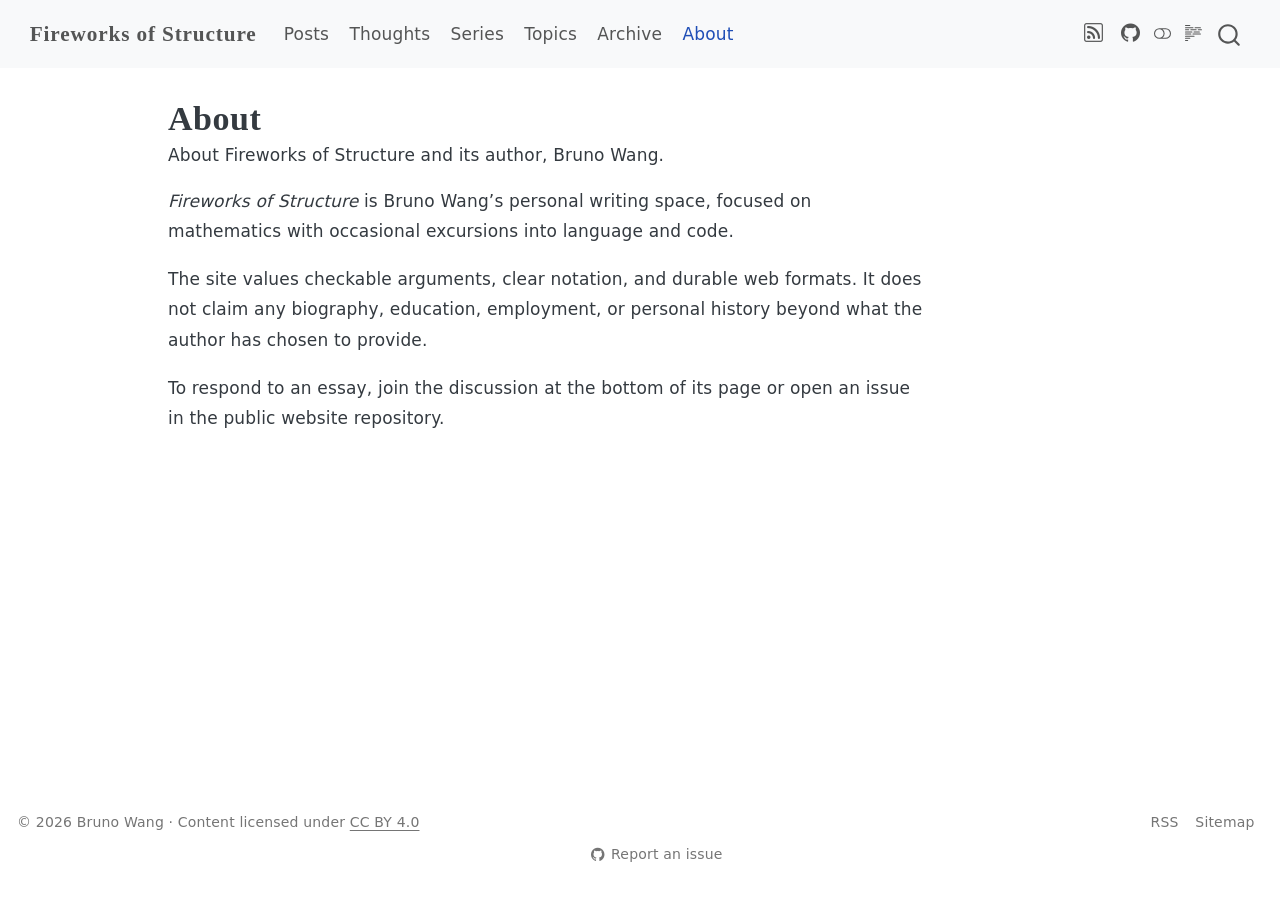
<file: about.html>
<!DOCTYPE html>
<html xmlns="http://www.w3.org/1999/xhtml" lang="en-GB" xml:lang="en-GB"><head>

<meta charset="utf-8">
<meta name="generator" content="quarto-1.10.6">

<meta name="viewport" content="width=device-width, initial-scale=1.0, user-scalable=yes">

<meta name="description" content="About Fireworks of Structure and its author, Bruno Wang.">

<title>About – Fireworks of Structure</title>
<style>
/* Default styles provided by pandoc.
** See https://pandoc.org/MANUAL.html#variables-for-html for config info.
*/
code{white-space: pre-wrap;}
span.smallcaps{font-variant: small-caps;}
div.columns{display: flex; gap: min(4vw, 1.5em);}
div.column{flex: auto; overflow-x: auto;}
div.hanging-indent{margin-left: 1.5em; text-indent: -1.5em;}
ul.task-list{list-style: none;}
ul.task-list li input[type="checkbox"] {
  width: 0.8em;
  margin: 0 0.8em 0.2em -1em; /* quarto-specific, see https://github.com/quarto-dev/quarto-cli/issues/4556 */ 
  vertical-align: middle;
}
</style>


<script src="site_libs/quarto-nav/quarto-nav.js"></script>
<script src="site_libs/quarto-nav/headroom.min.js"></script>
<script src="site_libs/clipboard/clipboard.min.js"></script>
<script src="site_libs/quarto-search/autocomplete.umd.js"></script>
<script src="site_libs/quarto-search/fuse.min.js"></script>
<script src="site_libs/quarto-search/quarto-search.js"></script>
<meta name="quarto:offset" content="./">
<link href="./assets/favicon.svg" rel="icon" type="image/svg+xml">
<script src="site_libs/quarto-html/quarto.js" type="module"></script>
<script src="site_libs/quarto-html/tabsets/tabsets.js" type="module"></script>
<script src="site_libs/quarto-html/popper.min.js"></script>
<script src="site_libs/quarto-html/tippy.umd.min.js"></script>
<script src="site_libs/quarto-html/anchor.min.js"></script>
<link href="site_libs/quarto-html/tippy.css" rel="stylesheet">
<link href="site_libs/quarto-html/quarto-syntax-highlighting-f3517fa7b59a063ca68d0eb7c7d0f901.css" rel="stylesheet" class="quarto-color-scheme" id="quarto-text-highlighting-styles">
<link href="site_libs/quarto-html/quarto-syntax-highlighting-dark-f236abc006fa325abc2ddd27ec4873a4.css" rel="stylesheet" class="quarto-color-scheme quarto-color-alternate" id="quarto-text-highlighting-styles">
<link href="site_libs/quarto-html/quarto-syntax-highlighting-f3517fa7b59a063ca68d0eb7c7d0f901.css" rel="stylesheet" class="quarto-color-scheme-extra" id="quarto-text-highlighting-styles">
<script src="site_libs/bootstrap/bootstrap.min.js"></script>
<link href="site_libs/bootstrap/bootstrap-icons.css" rel="stylesheet">
<link href="site_libs/bootstrap/bootstrap-e2d6bab3dda2f347fc4f0652a32d651c.min.css" rel="stylesheet" append-hash="true" class="quarto-color-scheme" id="quarto-bootstrap" data-mode="light">
<link href="site_libs/bootstrap/bootstrap-dark-19a053b483ea9704d7180199ebb3c4b4.min.css" rel="stylesheet" append-hash="true" class="quarto-color-scheme quarto-color-alternate" id="quarto-bootstrap" data-mode="dark">
<link href="site_libs/bootstrap/bootstrap-e2d6bab3dda2f347fc4f0652a32d651c.min.css" rel="stylesheet" append-hash="true" class="quarto-color-scheme-extra" id="quarto-bootstrap" data-mode="light">
<script id="quarto-search-options" type="application/json">{
  "location": "navbar",
  "copy-button": false,
  "collapse-after": 3,
  "panel-placement": "end",
  "type": "overlay",
  "limit": 50,
  "keyboard-shortcut": [
    "f",
    "/",
    "s"
  ],
  "language": {
    "search-no-results-text": "No results",
    "search-matching-documents-text": "matching documents",
    "search-copy-link-title": "Copy link to search",
    "search-hide-matches-text": "Hide additional matches",
    "search-more-match-text": "more match in this document",
    "search-more-matches-text": "more matches in this document",
    "search-clear-button-title": "Clear",
    "search-text-placeholder": "",
    "search-detached-cancel-button-title": "Cancel",
    "search-submit-button-title": "Submit",
    "search-label": "Search"
  }
}</script>
<style>html{ scroll-behavior: smooth; }</style>
<meta name="author" content="Bruno Wang">
<meta name="color-scheme" content="light dark">


<meta property="og:title" content="About – Fireworks of Structure">
<meta property="og:description" content="About Fireworks of Structure and its author, Bruno Wang.">
<meta property="og:site_name" content="Fireworks of Structure">
<meta property="og:locale" content="en_GB">
<meta name="twitter:title" content="About – Fireworks of Structure">
<meta name="twitter:description" content="About Fireworks of Structure and its author, Bruno Wang.">
<meta name="twitter:card" content="summary">
</head>

<body class="nav-fixed quarto-light"><script id="quarto-html-before-body" type="application/javascript">
    const toggleBodyColorMode = (bsSheetEl) => {
      const mode = bsSheetEl.getAttribute("data-mode");
      const bodyEl = window.document.querySelector("body");
      if (mode === "dark") {
        bodyEl.classList.add("quarto-dark");
        bodyEl.classList.remove("quarto-light");
      } else {
        bodyEl.classList.add("quarto-light");
        bodyEl.classList.remove("quarto-dark");
      }
    }
    const toggleBodyColorPrimary = () => {
      const bsSheetEl = window.document.querySelector("link#quarto-bootstrap:not([rel=disabled-stylesheet])");
      if (bsSheetEl) {
        toggleBodyColorMode(bsSheetEl);
      }
    }
    const setColorSchemeToggle = (alternate) => {
      const toggles = window.document.querySelectorAll('.quarto-color-scheme-toggle');
      for (let i=0; i < toggles.length; i++) {
        const toggle = toggles[i];
        if (toggle) {
          if (alternate) {
            toggle.classList.add("alternate");
          } else {
            toggle.classList.remove("alternate");
          }
        }
      }
    };
    const toggleColorMode = (alternate) => {
      // Switch the stylesheets
      const primaryStylesheets = window.document.querySelectorAll('link.quarto-color-scheme:not(.quarto-color-alternate)');
      const alternateStylesheets = window.document.querySelectorAll('link.quarto-color-scheme.quarto-color-alternate');
      manageTransitions('#quarto-margin-sidebar .nav-link', false);
      if (alternate) {
        // note: dark is layered on light, we don't disable primary!
        enableStylesheet(alternateStylesheets);
        for (const sheetNode of alternateStylesheets) {
          if (sheetNode.id === "quarto-bootstrap") {
            toggleBodyColorMode(sheetNode);
          }
        }
      } else {
        disableStylesheet(alternateStylesheets);
        enableStylesheet(primaryStylesheets)
        toggleBodyColorPrimary();
      }
      manageTransitions('#quarto-margin-sidebar .nav-link', true);
      // Switch the toggles
      setColorSchemeToggle(alternate)
      // Hack to workaround the fact that safari doesn't
      // properly recolor the scrollbar when toggling (#1455)
      if (navigator.userAgent.indexOf('Safari') > 0 && navigator.userAgent.indexOf('Chrome') == -1) {
        manageTransitions("body", false);
        window.scrollTo(0, 1);
        setTimeout(() => {
          window.scrollTo(0, 0);
          manageTransitions("body", true);
        }, 40);
      }
    }
    const disableStylesheet = (stylesheets) => {
      for (let i=0; i < stylesheets.length; i++) {
        const stylesheet = stylesheets[i];
        stylesheet.rel = 'disabled-stylesheet';
      }
    }
    const enableStylesheet = (stylesheets) => {
      for (let i=0; i < stylesheets.length; i++) {
        const stylesheet = stylesheets[i];
        if(stylesheet.rel !== 'stylesheet') { // for Chrome, which will still FOUC without this check
          stylesheet.rel = 'stylesheet';
        }
      }
    }
    const manageTransitions = (selector, allowTransitions) => {
      const els = window.document.querySelectorAll(selector);
      for (let i=0; i < els.length; i++) {
        const el = els[i];
        if (allowTransitions) {
          el.classList.remove('notransition');
        } else {
          el.classList.add('notransition');
        }
      }
    }
    const isFileUrl = () => {
      return window.location.protocol === 'file:';
    }
    const hasAlternateSentinel = () => {
      let styleSentinel = getColorSchemeSentinel();
      if (styleSentinel !== null) {
        return styleSentinel === "alternate";
      } else {
        return false;
      }
    }
    const setStyleSentinel = (alternate) => {
      const value = alternate ? "alternate" : "default";
      if (!isFileUrl()) {
        window.localStorage.setItem("quarto-color-scheme", value);
      } else {
        localAlternateSentinel = value;
      }
    }
    const getColorSchemeSentinel = () => {
      if (!isFileUrl()) {
        const storageValue = window.localStorage.getItem("quarto-color-scheme");
        return storageValue != null ? storageValue : localAlternateSentinel;
      } else {
        return localAlternateSentinel;
      }
    }
    const toggleGiscusIfUsed = (isAlternate, darkModeDefault) => {
      const baseTheme = document.querySelector('#giscus-base-theme')?.value ?? 'light';
      const alternateTheme = document.querySelector('#giscus-alt-theme')?.value ?? 'dark';
      let newTheme = '';
      if(authorPrefersDark) {
        newTheme = isAlternate ? baseTheme : alternateTheme;
      } else {
        newTheme = isAlternate ? alternateTheme : baseTheme;
      }
      const changeGiscusTheme = () => {
        // From: https://github.com/giscus/giscus/issues/336
        const sendMessage = (message) => {
          const iframe = document.querySelector('iframe.giscus-frame');
          if (!iframe) return;
          iframe.contentWindow.postMessage({ giscus: message }, 'https://giscus.app');
        }
        sendMessage({
          setConfig: {
            theme: newTheme
          }
        });
      }
      const isGiscussLoaded = window.document.querySelector('iframe.giscus-frame') !== null;
      if (isGiscussLoaded) {
        changeGiscusTheme();
      }
    };
    const authorPrefersDark = false;
    const darkModeDefault = authorPrefersDark;
      document.querySelector('link#quarto-text-highlighting-styles.quarto-color-scheme-extra').rel = 'disabled-stylesheet';
      document.querySelector('link#quarto-bootstrap.quarto-color-scheme-extra').rel = 'disabled-stylesheet';
    let localAlternateSentinel = darkModeDefault ? 'alternate' : 'default';
    // Dark / light mode switch
    window.quartoToggleColorScheme = () => {
      // Read the current dark / light value
      let toAlternate = !hasAlternateSentinel();
      toggleColorMode(toAlternate);
      setStyleSentinel(toAlternate);
      toggleGiscusIfUsed(toAlternate, darkModeDefault);
      window.dispatchEvent(new Event('resize'));
    };
    // Switch to dark mode if need be
    if (hasAlternateSentinel()) {
      toggleColorMode(true);
    } else {
      toggleColorMode(false);
    }
  </script>

<div id="quarto-search-results"></div>
  <header id="quarto-header" class="headroom fixed-top">
    <nav class="navbar navbar-expand-lg " data-bs-theme="dark">
      <div class="navbar-container container-fluid">
      <div class="navbar-brand-container mx-auto">
    <a class="navbar-brand" href="./index.html">
    <span class="navbar-title">Fireworks of Structure</span>
    </a>
  </div>
            <div id="quarto-search" class="" title="Search"></div>
          <button class="navbar-toggler" type="button" data-bs-toggle="collapse" data-bs-target="#navbarCollapse" aria-controls="navbarCollapse" role="menu" aria-expanded="false" aria-label="Toggle navigation" onclick="if (window.quartoToggleHeadroom) { window.quartoToggleHeadroom(); }">
  <span class="navbar-toggler-icon"></span>
</button>
          <div class="collapse navbar-collapse" id="navbarCollapse">
            <ul class="navbar-nav navbar-nav-scroll me-auto">
  <li class="nav-item">
    <a class="nav-link" href="./posts/index.html"> 
<span class="menu-text">Posts</span></a>
  </li>  
  <li class="nav-item">
    <a class="nav-link" href="./thoughts/index.html"> 
<span class="menu-text">Thoughts</span></a>
  </li>  
  <li class="nav-item">
    <a class="nav-link" href="./series/index.html"> 
<span class="menu-text">Series</span></a>
  </li>  
  <li class="nav-item">
    <a class="nav-link" href="./topics.html"> 
<span class="menu-text">Topics</span></a>
  </li>  
  <li class="nav-item">
    <a class="nav-link" href="./archive.html"> 
<span class="menu-text">Archive</span></a>
  </li>  
  <li class="nav-item">
    <a class="nav-link active" href="./about.html" aria-current="page"> 
<span class="menu-text">About</span></a>
  </li>  
</ul>
            <ul class="navbar-nav navbar-nav-scroll ms-auto">
  <li class="nav-item compact">
    <a class="nav-link" href="./index.xml"> <i class="bi bi-rss" role="img" aria-label="RSS">
</i> 
<span class="menu-text"></span></a>
  </li>  
  <li class="nav-item compact">
    <a class="nav-link" href="https://github.com/baindeglace/structure-fireworks"> <i class="bi bi-github" role="img" aria-label="GitHub">
</i> 
<span class="menu-text"></span></a>
  </li>  
</ul>
          </div> <!-- /navcollapse -->
            <div class="quarto-navbar-tools">
  <a href="" class="quarto-color-scheme-toggle quarto-navigation-tool  px-1" onclick="window.quartoToggleColorScheme(); return false;" title="Toggle dark mode"><i class="bi"></i></a>
  <a href="" class="quarto-reader-toggle quarto-navigation-tool px-1" onclick="window.quartoToggleReader(); return false;" title="Toggle reader mode">
  <div class="quarto-reader-toggle-btn">
  <i class="bi"></i>
  </div>
</a>
</div>
      </div> <!-- /container-fluid -->
    </nav>
</header>
<!-- content -->
<div id="quarto-content" class="quarto-container page-columns page-rows-contents page-layout-article page-navbar">
<!-- sidebar -->
<!-- margin-sidebar -->
    <div id="quarto-margin-sidebar" class="sidebar margin-sidebar zindex-bottom">
        
    </div>
<!-- main -->
<main class="content" id="quarto-document-content">


<header id="title-block-header" class="quarto-title-block default">
<div class="quarto-title">
<h1 class="title">About</h1>
</div>

<div>
  <div class="description">
    About Fireworks of Structure and its author, Bruno Wang.
  </div>
</div>


<div class="quarto-title-meta">

    
  
    
  </div>
  


</header>


<p><em>Fireworks of Structure</em> is Bruno Wang’s personal writing space, focused on mathematics with occasional excursions into language and code.</p>
<p>The site values checkable arguments, clear notation, and durable web formats. It does not claim any biography, education, employment, or personal history beyond what the author has chosen to provide.</p>
<p>To respond to an essay, join the discussion at the bottom of its page or open an issue in the public website repository.</p>



<a onclick="window.scrollTo(0, 0); return false;" role="button" id="quarto-back-to-top"><i class="bi bi-arrow-up"></i> Back to top</a></main> <!-- /main -->
<script id="quarto-html-after-body" type="application/javascript">
  window.document.addEventListener("DOMContentLoaded", function (event) {
    // Ensure there is a toggle, if there isn't float one in the top right
    if (window.document.querySelector('.quarto-color-scheme-toggle') === null) {
      const a = window.document.createElement('a');
      a.classList.add('top-right');
      a.classList.add('quarto-color-scheme-toggle');
      a.href = "";
      a.onclick = function() { try { window.quartoToggleColorScheme(); } catch {} return false; };
      const i = window.document.createElement("i");
      i.classList.add('bi');
      a.appendChild(i);
      window.document.body.appendChild(a);
    }
    setColorSchemeToggle(hasAlternateSentinel())
    const icon = "";
    const anchorJS = new window.AnchorJS();
    anchorJS.options = {
      placement: 'right',
      icon: icon
    };
    anchorJS.add('.anchored');
    const isCodeAnnotation = (el) => {
      for (const clz of el.classList) {
        if (clz.startsWith('code-annotation-')) {                     
          return true;
        }
      }
      return false;
    }
    const onCopySuccess = function(e) {
      // button target
      const button = e.trigger;
      // don't keep focus
      button.blur();
      // flash "checked"
      button.classList.add('code-copy-button-checked');
      var currentTitle = button.getAttribute("title");
      button.setAttribute("title", "Copied!");
      let tooltip;
      if (window.bootstrap) {
        button.setAttribute("data-bs-toggle", "tooltip");
        button.setAttribute("data-bs-placement", "left");
        button.setAttribute("data-bs-title", "Copied!");
        tooltip = new bootstrap.Tooltip(button, 
          { trigger: "manual", 
            customClass: "code-copy-button-tooltip",
            offset: [0, -8]});
        tooltip.show();    
      }
      setTimeout(function() {
        if (tooltip) {
          tooltip.hide();
          button.removeAttribute("data-bs-title");
          button.removeAttribute("data-bs-toggle");
          button.removeAttribute("data-bs-placement");
        }
        button.setAttribute("title", currentTitle);
        button.classList.remove('code-copy-button-checked');
      }, 1000);
      // clear code selection
      e.clearSelection();
    }
    const getTextToCopy = function(trigger) {
      const outerScaffold = trigger.parentElement.cloneNode(true);
      const codeEl = outerScaffold.querySelector('code');
      for (const childEl of codeEl.children) {
        if (isCodeAnnotation(childEl)) {
          childEl.remove();
        }
      }
      return codeEl.innerText;
    }
    const clipboard = new window.ClipboardJS('.code-copy-button:not([data-in-quarto-modal])', {
      text: getTextToCopy
    });
    clipboard.on('success', onCopySuccess);
    if (window.document.getElementById('quarto-embedded-source-code-modal')) {
      const clipboardModal = new window.ClipboardJS('.code-copy-button[data-in-quarto-modal]', {
        text: getTextToCopy,
        container: window.document.getElementById('quarto-embedded-source-code-modal')
      });
      clipboardModal.on('success', onCopySuccess);
    }
      var localhostRegex = new RegExp(/^(?:http|https):\/\/localhost\:?[0-9]*\//);
      var mailtoRegex = new RegExp(/^mailto:/);
        var filterRegex = new RegExp("https:\/\/baindeglace\.github\.io\/structure-fireworks\/");
      var isInternal = (href) => {
          return filterRegex.test(href) || localhostRegex.test(href) || mailtoRegex.test(href);
      }
      // Inspect non-navigation links and adorn them if external
     var links = window.document.querySelectorAll('a[href]:not(.nav-link):not(.navbar-brand):not(.toc-action):not(.sidebar-link):not(.sidebar-item-toggle):not(.pagination-link):not(.no-external):not([aria-hidden]):not(.dropdown-item):not(.quarto-navigation-tool):not(.about-link)');
      for (var i=0; i<links.length; i++) {
        const link = links[i];
        if (!isInternal(link.href)) {
          // undo the damage that might have been done by quarto-nav.js in the case of
          // links that we want to consider external
          if (link.dataset.originalHref !== undefined) {
            link.href = link.dataset.originalHref;
          }
            // target, if specified
            link.setAttribute("target", "_blank");
            if (link.getAttribute("rel") === null) {
              link.setAttribute("rel", "noopener");
            }
        }
      }
    function tippyHover(el, contentFn, onTriggerFn, onUntriggerFn) {
      const config = {
        allowHTML: true,
        maxWidth: 500,
        delay: 100,
        arrow: false,
        appendTo: function(el) {
            return el.parentElement;
        },
        interactive: true,
        interactiveBorder: 10,
        theme: 'quarto',
        placement: 'bottom-start',
      };
      if (contentFn) {
        config.content = contentFn;
      }
      if (onTriggerFn) {
        config.onTrigger = onTriggerFn;
      }
      if (onUntriggerFn) {
        config.onUntrigger = onUntriggerFn;
      }
      window.tippy(el, config); 
    }
    const noterefs = window.document.querySelectorAll('a[role="doc-noteref"]');
    for (var i=0; i<noterefs.length; i++) {
      const ref = noterefs[i];
      tippyHover(ref, function() {
        // use id or data attribute instead here
        let href = ref.getAttribute('data-footnote-href') || ref.getAttribute('href');
        try { href = new URL(href).hash; } catch {}
        const id = href.replace(/^#\/?/, "");
        const note = window.document.getElementById(id);
        if (note) {
          return note.innerHTML;
        } else {
          return "";
        }
      });
    }
    const xrefs = window.document.querySelectorAll('a.quarto-xref');
    const processXRef = (id, note) => {
      // Strip column container classes
      const stripColumnClz = (el) => {
        el.classList.remove("page-full", "page-columns");
        if (el.children) {
          for (const child of el.children) {
            stripColumnClz(child);
          }
        }
      }
      stripColumnClz(note)
      if (id === null || id.startsWith('sec-')) {
        // Special case sections, only their first couple elements
        const container = document.createElement("div");
        if (note.children && note.children.length > 2) {
          container.appendChild(note.children[0].cloneNode(true));
          for (let i = 1; i < note.children.length; i++) {
            const child = note.children[i];
            if (child.tagName === "P" && child.innerText === "") {
              continue;
            } else {
              container.appendChild(child.cloneNode(true));
              break;
            }
          }
          if (window.Quarto?.typesetMath) {
            window.Quarto.typesetMath(container);
          }
          return container.innerHTML
        } else {
          if (window.Quarto?.typesetMath) {
            window.Quarto.typesetMath(note);
          }
          return note.innerHTML;
        }
      } else {
        // Remove any anchor links if they are present
        const anchorLink = note.querySelector('a.anchorjs-link');
        if (anchorLink) {
          anchorLink.remove();
        }
        if (window.Quarto?.typesetMath) {
          window.Quarto.typesetMath(note);
        }
        if (note.classList.contains("callout")) {
          return note.outerHTML;
        } else {
          return note.innerHTML;
        }
      }
    }
    for (var i=0; i<xrefs.length; i++) {
      const xref = xrefs[i];
      tippyHover(xref, undefined, function(instance) {
        instance.disable();
        let url = xref.getAttribute('href');
        let hash = undefined; 
        if (url.startsWith('#')) {
          hash = url;
        } else {
          try { hash = new URL(url).hash; } catch {}
        }
        if (hash) {
          const id = hash.replace(/^#\/?/, "");
          const note = window.document.getElementById(id);
          if (note !== null) {
            try {
              const html = processXRef(id, note.cloneNode(true));
              instance.setContent(html);
            } finally {
              instance.enable();
              instance.show();
            }
          } else {
            // See if we can fetch this
            fetch(url.split('#')[0])
            .then(res => res.text())
            .then(html => {
              const parser = new DOMParser();
              const htmlDoc = parser.parseFromString(html, "text/html");
              const note = htmlDoc.getElementById(id);
              if (note !== null) {
                const html = processXRef(id, note);
                instance.setContent(html);
              } 
            }).finally(() => {
              instance.enable();
              instance.show();
            });
          }
        } else {
          // See if we can fetch a full url (with no hash to target)
          // This is a special case and we should probably do some content thinning / targeting
          fetch(url)
          .then(res => res.text())
          .then(html => {
            const parser = new DOMParser();
            const htmlDoc = parser.parseFromString(html, "text/html");
            const note = htmlDoc.querySelector('main.content');
            if (note !== null) {
              // This should only happen for chapter cross references
              // (since there is no id in the URL)
              // remove the first header
              if (note.children.length > 0 && note.children[0].tagName === "HEADER") {
                note.children[0].remove();
              }
              const html = processXRef(null, note);
              instance.setContent(html);
            } 
          }).finally(() => {
            instance.enable();
            instance.show();
          });
        }
      }, function(instance) {
      });
    }
        let selectedAnnoteEl;
        const selectorForAnnotation = ( cell, annotation) => {
          let cellAttr = 'data-code-cell="' + cell + '"';
          let lineAttr = 'data-code-annotation="' +  annotation + '"';
          const selector = 'span[' + cellAttr + '][' + lineAttr + ']';
          return selector;
        }
        const selectCodeLines = (annoteEl) => {
          const doc = window.document;
          const targetCell = annoteEl.getAttribute("data-target-cell");
          const targetAnnotation = annoteEl.getAttribute("data-target-annotation");
          const annoteSpan = window.document.querySelector(selectorForAnnotation(targetCell, targetAnnotation));
          const lines = annoteSpan.getAttribute("data-code-lines").split(",");
          const lineIds = lines.map((line) => {
            return targetCell + "-" + line;
          })
          let top = null;
          let height = null;
          let parent = null;
          if (lineIds.length > 0) {
              //compute the position of the single el (top and bottom and make a div)
              const el = window.document.getElementById(lineIds[0]);
              top = el.offsetTop;
              height = el.offsetHeight;
              parent = el.parentElement.parentElement;
            if (lineIds.length > 1) {
              const lastEl = window.document.getElementById(lineIds[lineIds.length - 1]);
              const bottom = lastEl.offsetTop + lastEl.offsetHeight;
              height = bottom - top;
            }
            if (top !== null && height !== null && parent !== null) {
              // cook up a div (if necessary) and position it 
              let div = window.document.getElementById("code-annotation-line-highlight");
              if (div === null) {
                div = window.document.createElement("div");
                div.setAttribute("id", "code-annotation-line-highlight");
                div.style.position = 'absolute';
                parent.appendChild(div);
              }
              div.style.top = top - 2 + "px";
              div.style.height = height + 4 + "px";
              div.style.left = 0;
              let gutterDiv = window.document.getElementById("code-annotation-line-highlight-gutter");
              if (gutterDiv === null) {
                gutterDiv = window.document.createElement("div");
                gutterDiv.setAttribute("id", "code-annotation-line-highlight-gutter");
                gutterDiv.style.position = 'absolute';
                const codeCell = window.document.getElementById(targetCell);
                const gutter = codeCell.querySelector('.code-annotation-gutter');
                gutter.appendChild(gutterDiv);
              }
              gutterDiv.style.top = top - 2 + "px";
              gutterDiv.style.height = height + 4 + "px";
            }
            selectedAnnoteEl = annoteEl;
          }
        };
        const unselectCodeLines = () => {
          const elementsIds = ["code-annotation-line-highlight", "code-annotation-line-highlight-gutter"];
          elementsIds.forEach((elId) => {
            const div = window.document.getElementById(elId);
            if (div) {
              div.remove();
            }
          });
          selectedAnnoteEl = undefined;
        };
          // Handle positioning of the toggle
      window.addEventListener(
        "resize",
        throttle(() => {
          elRect = undefined;
          if (selectedAnnoteEl) {
            selectCodeLines(selectedAnnoteEl);
          }
        }, 10)
      );
      function throttle(fn, ms) {
      let throttle = false;
      let timer;
        return (...args) => {
          if(!throttle) { // first call gets through
              fn.apply(this, args);
              throttle = true;
          } else { // all the others get throttled
              if(timer) clearTimeout(timer); // cancel #2
              timer = setTimeout(() => {
                fn.apply(this, args);
                timer = throttle = false;
              }, ms);
          }
        };
      }
        // Attach click handler to the DT
        const annoteDls = window.document.querySelectorAll('dt[data-target-cell]');
        for (const annoteDlNode of annoteDls) {
          annoteDlNode.addEventListener('click', (event) => {
            const clickedEl = event.target;
            if (clickedEl !== selectedAnnoteEl) {
              unselectCodeLines();
              const activeEl = window.document.querySelector('dt[data-target-cell].code-annotation-active');
              if (activeEl) {
                activeEl.classList.remove('code-annotation-active');
              }
              selectCodeLines(clickedEl);
              clickedEl.classList.add('code-annotation-active');
            } else {
              // Unselect the line
              unselectCodeLines();
              clickedEl.classList.remove('code-annotation-active');
            }
          });
        }
    const findCites = (el) => {
      const parentEl = el.parentElement;
      if (parentEl) {
        const cites = parentEl.dataset.cites;
        if (cites) {
          return {
            el,
            cites: cites.split(' ')
          };
        } else {
          return findCites(el.parentElement)
        }
      } else {
        return undefined;
      }
    };
    var bibliorefs = window.document.querySelectorAll('a[role="doc-biblioref"]');
    for (var i=0; i<bibliorefs.length; i++) {
      const ref = bibliorefs[i];
      const citeInfo = findCites(ref);
      if (citeInfo) {
        tippyHover(citeInfo.el, function() {
          var popup = window.document.createElement('div');
          citeInfo.cites.forEach(function(cite) {
            var citeDiv = window.document.createElement('div');
            citeDiv.classList.add('hanging-indent');
            citeDiv.classList.add('csl-entry');
            var biblioDiv = window.document.getElementById('ref-' + cite);
            if (biblioDiv) {
              citeDiv.innerHTML = biblioDiv.innerHTML;
            }
            popup.appendChild(citeDiv);
          });
          return popup.innerHTML;
        });
      }
    }
  });
  </script>
</div> <!-- /content -->
<footer class="footer">
  <div class="nav-footer">
    <div class="nav-footer-left">
<p>© 2026 Bruno Wang · Content licensed under <a href="https://creativecommons.org/licenses/by/4.0/">CC BY 4.0</a></p>
</div>   
    <div class="nav-footer-center">
      &nbsp;
    <div class="toc-actions"><ul><li><a href="https://github.com/baindeglace/structure-fireworks/issues/new" class="toc-action"><i class="bi bi-github"></i>Report an issue</a></li></ul></div></div>
    <div class="nav-footer-right">
      <ul class="footer-items list-unstyled">
    <li class="nav-item">
    <a class="nav-link" href="./index.xml">
<p>RSS</p>
</a>
  </li>  
    <li class="nav-item">
    <a class="nav-link" href="./sitemap.xml">
<p>Sitemap</p>
</a>
  </li>  
</ul>
    </div>
  </div>
</footer>




<script src="site_libs/quarto-html/zenscroll-min.js"></script>
</body></html>
</file>
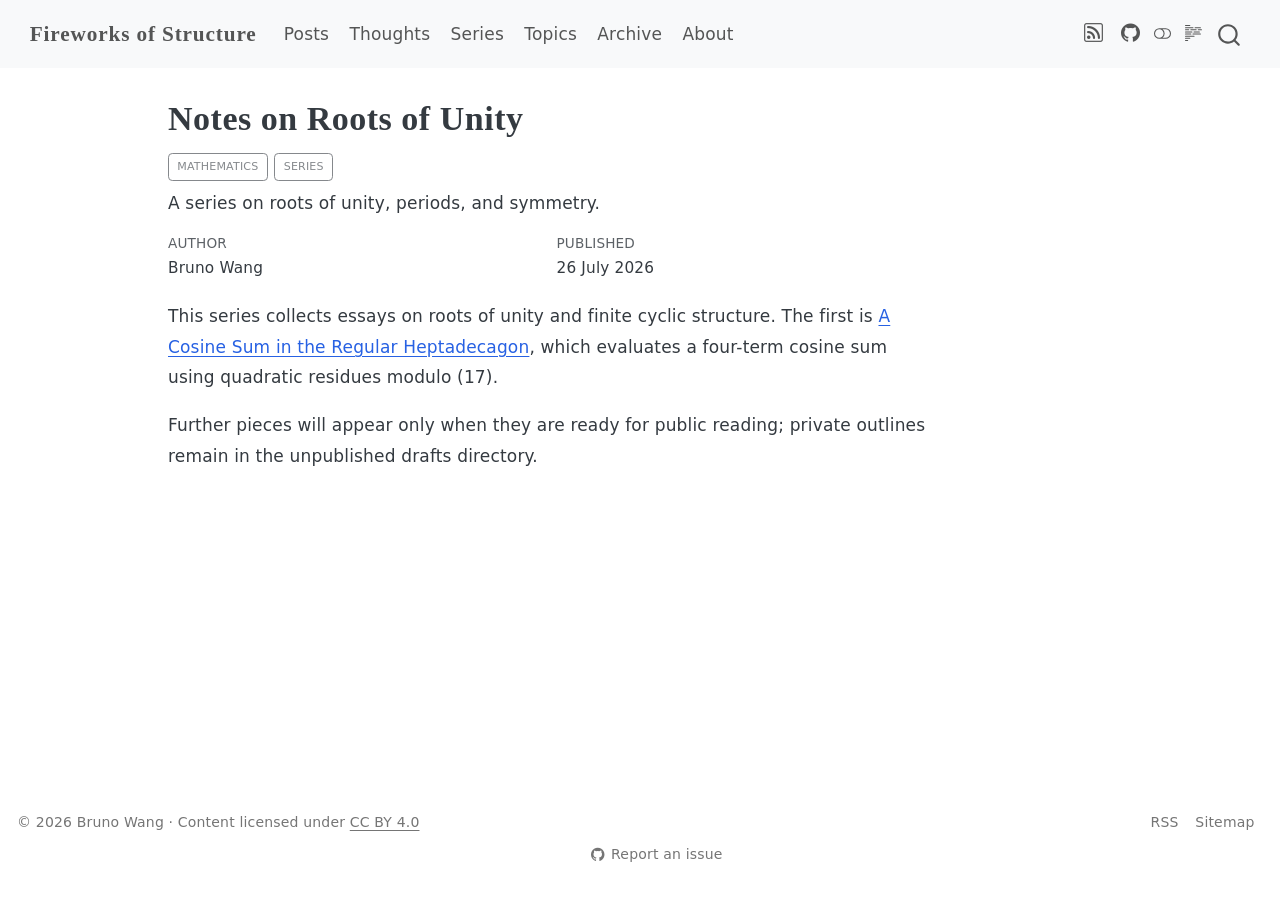
<file: series/cyclotomic-notes.html>
<!DOCTYPE html>
<html xmlns="http://www.w3.org/1999/xhtml" lang="en-GB" xml:lang="en-GB"><head>

<meta charset="utf-8">
<meta name="generator" content="quarto-1.10.6">

<meta name="viewport" content="width=device-width, initial-scale=1.0, user-scalable=yes">

<meta name="author" content="Bruno Wang">
<meta name="dcterms.date" content="2026-07-26">
<meta name="description" content="A series on roots of unity, periods, and symmetry.">

<title>Notes on Roots of Unity – Fireworks of Structure</title>
<style>
/* Default styles provided by pandoc.
** See https://pandoc.org/MANUAL.html#variables-for-html for config info.
*/
code{white-space: pre-wrap;}
span.smallcaps{font-variant: small-caps;}
div.columns{display: flex; gap: min(4vw, 1.5em);}
div.column{flex: auto; overflow-x: auto;}
div.hanging-indent{margin-left: 1.5em; text-indent: -1.5em;}
ul.task-list{list-style: none;}
ul.task-list li input[type="checkbox"] {
  width: 0.8em;
  margin: 0 0.8em 0.2em -1em; /* quarto-specific, see https://github.com/quarto-dev/quarto-cli/issues/4556 */ 
  vertical-align: middle;
}
</style>


<script src="../site_libs/quarto-nav/quarto-nav.js"></script>
<script src="../site_libs/quarto-nav/headroom.min.js"></script>
<script src="../site_libs/clipboard/clipboard.min.js"></script>
<script src="../site_libs/quarto-search/autocomplete.umd.js"></script>
<script src="../site_libs/quarto-search/fuse.min.js"></script>
<script src="../site_libs/quarto-search/quarto-search.js"></script>
<meta name="quarto:offset" content="../">
<link href="../assets/favicon.svg" rel="icon" type="image/svg+xml">
<script src="../site_libs/quarto-html/quarto.js" type="module"></script>
<script src="../site_libs/quarto-html/tabsets/tabsets.js" type="module"></script>
<script src="../site_libs/quarto-html/popper.min.js"></script>
<script src="../site_libs/quarto-html/tippy.umd.min.js"></script>
<script src="../site_libs/quarto-html/anchor.min.js"></script>
<link href="../site_libs/quarto-html/tippy.css" rel="stylesheet">
<link href="../site_libs/quarto-html/quarto-syntax-highlighting-f3517fa7b59a063ca68d0eb7c7d0f901.css" rel="stylesheet" class="quarto-color-scheme" id="quarto-text-highlighting-styles">
<link href="../site_libs/quarto-html/quarto-syntax-highlighting-dark-f236abc006fa325abc2ddd27ec4873a4.css" rel="stylesheet" class="quarto-color-scheme quarto-color-alternate" id="quarto-text-highlighting-styles">
<link href="../site_libs/quarto-html/quarto-syntax-highlighting-f3517fa7b59a063ca68d0eb7c7d0f901.css" rel="stylesheet" class="quarto-color-scheme-extra" id="quarto-text-highlighting-styles">
<script src="../site_libs/bootstrap/bootstrap.min.js"></script>
<link href="../site_libs/bootstrap/bootstrap-icons.css" rel="stylesheet">
<link href="../site_libs/bootstrap/bootstrap-e2d6bab3dda2f347fc4f0652a32d651c.min.css" rel="stylesheet" append-hash="true" class="quarto-color-scheme" id="quarto-bootstrap" data-mode="light">
<link href="../site_libs/bootstrap/bootstrap-dark-19a053b483ea9704d7180199ebb3c4b4.min.css" rel="stylesheet" append-hash="true" class="quarto-color-scheme quarto-color-alternate" id="quarto-bootstrap" data-mode="dark">
<link href="../site_libs/bootstrap/bootstrap-e2d6bab3dda2f347fc4f0652a32d651c.min.css" rel="stylesheet" append-hash="true" class="quarto-color-scheme-extra" id="quarto-bootstrap" data-mode="light">
<script id="quarto-search-options" type="application/json">{
  "location": "navbar",
  "copy-button": false,
  "collapse-after": 3,
  "panel-placement": "end",
  "type": "overlay",
  "limit": 50,
  "keyboard-shortcut": [
    "f",
    "/",
    "s"
  ],
  "language": {
    "search-no-results-text": "No results",
    "search-matching-documents-text": "matching documents",
    "search-copy-link-title": "Copy link to search",
    "search-hide-matches-text": "Hide additional matches",
    "search-more-match-text": "more match in this document",
    "search-more-matches-text": "more matches in this document",
    "search-clear-button-title": "Clear",
    "search-text-placeholder": "",
    "search-detached-cancel-button-title": "Cancel",
    "search-submit-button-title": "Submit",
    "search-label": "Search"
  }
}</script>
<style>html{ scroll-behavior: smooth; }</style>
<meta name="author" content="Bruno Wang">
<meta name="color-scheme" content="light dark">


<meta property="og:title" content="Notes on Roots of Unity – Fireworks of Structure">
<meta property="og:description" content="A series on roots of unity, periods, and symmetry.">
<meta property="og:site_name" content="Fireworks of Structure">
<meta property="og:locale" content="en_GB">
<meta name="twitter:title" content="Notes on Roots of Unity – Fireworks of Structure">
<meta name="twitter:description" content="A series on roots of unity, periods, and symmetry.">
<meta name="twitter:card" content="summary">
</head>

<body class="nav-fixed quarto-light"><script id="quarto-html-before-body" type="application/javascript">
    const toggleBodyColorMode = (bsSheetEl) => {
      const mode = bsSheetEl.getAttribute("data-mode");
      const bodyEl = window.document.querySelector("body");
      if (mode === "dark") {
        bodyEl.classList.add("quarto-dark");
        bodyEl.classList.remove("quarto-light");
      } else {
        bodyEl.classList.add("quarto-light");
        bodyEl.classList.remove("quarto-dark");
      }
    }
    const toggleBodyColorPrimary = () => {
      const bsSheetEl = window.document.querySelector("link#quarto-bootstrap:not([rel=disabled-stylesheet])");
      if (bsSheetEl) {
        toggleBodyColorMode(bsSheetEl);
      }
    }
    const setColorSchemeToggle = (alternate) => {
      const toggles = window.document.querySelectorAll('.quarto-color-scheme-toggle');
      for (let i=0; i < toggles.length; i++) {
        const toggle = toggles[i];
        if (toggle) {
          if (alternate) {
            toggle.classList.add("alternate");
          } else {
            toggle.classList.remove("alternate");
          }
        }
      }
    };
    const toggleColorMode = (alternate) => {
      // Switch the stylesheets
      const primaryStylesheets = window.document.querySelectorAll('link.quarto-color-scheme:not(.quarto-color-alternate)');
      const alternateStylesheets = window.document.querySelectorAll('link.quarto-color-scheme.quarto-color-alternate');
      manageTransitions('#quarto-margin-sidebar .nav-link', false);
      if (alternate) {
        // note: dark is layered on light, we don't disable primary!
        enableStylesheet(alternateStylesheets);
        for (const sheetNode of alternateStylesheets) {
          if (sheetNode.id === "quarto-bootstrap") {
            toggleBodyColorMode(sheetNode);
          }
        }
      } else {
        disableStylesheet(alternateStylesheets);
        enableStylesheet(primaryStylesheets)
        toggleBodyColorPrimary();
      }
      manageTransitions('#quarto-margin-sidebar .nav-link', true);
      // Switch the toggles
      setColorSchemeToggle(alternate)
      // Hack to workaround the fact that safari doesn't
      // properly recolor the scrollbar when toggling (#1455)
      if (navigator.userAgent.indexOf('Safari') > 0 && navigator.userAgent.indexOf('Chrome') == -1) {
        manageTransitions("body", false);
        window.scrollTo(0, 1);
        setTimeout(() => {
          window.scrollTo(0, 0);
          manageTransitions("body", true);
        }, 40);
      }
    }
    const disableStylesheet = (stylesheets) => {
      for (let i=0; i < stylesheets.length; i++) {
        const stylesheet = stylesheets[i];
        stylesheet.rel = 'disabled-stylesheet';
      }
    }
    const enableStylesheet = (stylesheets) => {
      for (let i=0; i < stylesheets.length; i++) {
        const stylesheet = stylesheets[i];
        if(stylesheet.rel !== 'stylesheet') { // for Chrome, which will still FOUC without this check
          stylesheet.rel = 'stylesheet';
        }
      }
    }
    const manageTransitions = (selector, allowTransitions) => {
      const els = window.document.querySelectorAll(selector);
      for (let i=0; i < els.length; i++) {
        const el = els[i];
        if (allowTransitions) {
          el.classList.remove('notransition');
        } else {
          el.classList.add('notransition');
        }
      }
    }
    const isFileUrl = () => {
      return window.location.protocol === 'file:';
    }
    const hasAlternateSentinel = () => {
      let styleSentinel = getColorSchemeSentinel();
      if (styleSentinel !== null) {
        return styleSentinel === "alternate";
      } else {
        return false;
      }
    }
    const setStyleSentinel = (alternate) => {
      const value = alternate ? "alternate" : "default";
      if (!isFileUrl()) {
        window.localStorage.setItem("quarto-color-scheme", value);
      } else {
        localAlternateSentinel = value;
      }
    }
    const getColorSchemeSentinel = () => {
      if (!isFileUrl()) {
        const storageValue = window.localStorage.getItem("quarto-color-scheme");
        return storageValue != null ? storageValue : localAlternateSentinel;
      } else {
        return localAlternateSentinel;
      }
    }
    const toggleGiscusIfUsed = (isAlternate, darkModeDefault) => {
      const baseTheme = document.querySelector('#giscus-base-theme')?.value ?? 'light';
      const alternateTheme = document.querySelector('#giscus-alt-theme')?.value ?? 'dark';
      let newTheme = '';
      if(authorPrefersDark) {
        newTheme = isAlternate ? baseTheme : alternateTheme;
      } else {
        newTheme = isAlternate ? alternateTheme : baseTheme;
      }
      const changeGiscusTheme = () => {
        // From: https://github.com/giscus/giscus/issues/336
        const sendMessage = (message) => {
          const iframe = document.querySelector('iframe.giscus-frame');
          if (!iframe) return;
          iframe.contentWindow.postMessage({ giscus: message }, 'https://giscus.app');
        }
        sendMessage({
          setConfig: {
            theme: newTheme
          }
        });
      }
      const isGiscussLoaded = window.document.querySelector('iframe.giscus-frame') !== null;
      if (isGiscussLoaded) {
        changeGiscusTheme();
      }
    };
    const authorPrefersDark = false;
    const darkModeDefault = authorPrefersDark;
      document.querySelector('link#quarto-text-highlighting-styles.quarto-color-scheme-extra').rel = 'disabled-stylesheet';
      document.querySelector('link#quarto-bootstrap.quarto-color-scheme-extra').rel = 'disabled-stylesheet';
    let localAlternateSentinel = darkModeDefault ? 'alternate' : 'default';
    // Dark / light mode switch
    window.quartoToggleColorScheme = () => {
      // Read the current dark / light value
      let toAlternate = !hasAlternateSentinel();
      toggleColorMode(toAlternate);
      setStyleSentinel(toAlternate);
      toggleGiscusIfUsed(toAlternate, darkModeDefault);
      window.dispatchEvent(new Event('resize'));
    };
    // Switch to dark mode if need be
    if (hasAlternateSentinel()) {
      toggleColorMode(true);
    } else {
      toggleColorMode(false);
    }
  </script>

<div id="quarto-search-results"></div>
  <header id="quarto-header" class="headroom fixed-top">
    <nav class="navbar navbar-expand-lg " data-bs-theme="dark">
      <div class="navbar-container container-fluid">
      <div class="navbar-brand-container mx-auto">
    <a class="navbar-brand" href="../index.html">
    <span class="navbar-title">Fireworks of Structure</span>
    </a>
  </div>
            <div id="quarto-search" class="" title="Search"></div>
          <button class="navbar-toggler" type="button" data-bs-toggle="collapse" data-bs-target="#navbarCollapse" aria-controls="navbarCollapse" role="menu" aria-expanded="false" aria-label="Toggle navigation" onclick="if (window.quartoToggleHeadroom) { window.quartoToggleHeadroom(); }">
  <span class="navbar-toggler-icon"></span>
</button>
          <div class="collapse navbar-collapse" id="navbarCollapse">
            <ul class="navbar-nav navbar-nav-scroll me-auto">
  <li class="nav-item">
    <a class="nav-link" href="../posts/index.html"> 
<span class="menu-text">Posts</span></a>
  </li>  
  <li class="nav-item">
    <a class="nav-link" href="../thoughts/index.html"> 
<span class="menu-text">Thoughts</span></a>
  </li>  
  <li class="nav-item">
    <a class="nav-link" href="../series/index.html"> 
<span class="menu-text">Series</span></a>
  </li>  
  <li class="nav-item">
    <a class="nav-link" href="../topics.html"> 
<span class="menu-text">Topics</span></a>
  </li>  
  <li class="nav-item">
    <a class="nav-link" href="../archive.html"> 
<span class="menu-text">Archive</span></a>
  </li>  
  <li class="nav-item">
    <a class="nav-link" href="../about.html"> 
<span class="menu-text">About</span></a>
  </li>  
</ul>
            <ul class="navbar-nav navbar-nav-scroll ms-auto">
  <li class="nav-item compact">
    <a class="nav-link" href="../index.xml"> <i class="bi bi-rss" role="img" aria-label="RSS">
</i> 
<span class="menu-text"></span></a>
  </li>  
  <li class="nav-item compact">
    <a class="nav-link" href="https://github.com/baindeglace/structure-fireworks"> <i class="bi bi-github" role="img" aria-label="GitHub">
</i> 
<span class="menu-text"></span></a>
  </li>  
</ul>
          </div> <!-- /navcollapse -->
            <div class="quarto-navbar-tools">
  <a href="" class="quarto-color-scheme-toggle quarto-navigation-tool  px-1" onclick="window.quartoToggleColorScheme(); return false;" title="Toggle dark mode"><i class="bi"></i></a>
  <a href="" class="quarto-reader-toggle quarto-navigation-tool px-1" onclick="window.quartoToggleReader(); return false;" title="Toggle reader mode">
  <div class="quarto-reader-toggle-btn">
  <i class="bi"></i>
  </div>
</a>
</div>
      </div> <!-- /container-fluid -->
    </nav>
</header>
<!-- content -->
<div id="quarto-content" class="quarto-container page-columns page-rows-contents page-layout-article page-navbar">
<!-- sidebar -->
<!-- margin-sidebar -->
    <div id="quarto-margin-sidebar" class="sidebar margin-sidebar zindex-bottom">
        
    </div>
<!-- main -->
<main class="content" id="quarto-document-content">


<header id="title-block-header" class="quarto-title-block default">
<div class="quarto-title">
<h1 class="title">Notes on Roots of Unity</h1>
  <div class="quarto-categories">
    <div class="quarto-category">Mathematics</div>
    <div class="quarto-category">Series</div>
  </div>
  </div>

<div>
  <div class="description">
    A series on roots of unity, periods, and symmetry.
  </div>
</div>


<div class="quarto-title-meta">

    <div>
    <div class="quarto-title-meta-heading">Author</div>
    <div class="quarto-title-meta-contents">
             <p>Bruno Wang </p>
          </div>
  </div>
    
    <div>
    <div class="quarto-title-meta-heading">Published</div>
    <div class="quarto-title-meta-contents">
      <p class="date">26 July 2026</p>
    </div>
  </div>
  
    
  </div>
  


</header>


<p>This series collects essays on roots of unity and finite cyclic structure. The first is <a href="../posts/cosine-sum-17/index.html">A Cosine Sum in the Regular Heptadecagon</a>, which evaluates a four-term cosine sum using quadratic residues modulo (17).</p>
<p>Further pieces will appear only when they are ready for public reading; private outlines remain in the unpublished drafts directory.</p>



<a onclick="window.scrollTo(0, 0); return false;" role="button" id="quarto-back-to-top"><i class="bi bi-arrow-up"></i> Back to top</a></main> <!-- /main -->
<script id="quarto-html-after-body" type="application/javascript">
  window.document.addEventListener("DOMContentLoaded", function (event) {
    // Ensure there is a toggle, if there isn't float one in the top right
    if (window.document.querySelector('.quarto-color-scheme-toggle') === null) {
      const a = window.document.createElement('a');
      a.classList.add('top-right');
      a.classList.add('quarto-color-scheme-toggle');
      a.href = "";
      a.onclick = function() { try { window.quartoToggleColorScheme(); } catch {} return false; };
      const i = window.document.createElement("i");
      i.classList.add('bi');
      a.appendChild(i);
      window.document.body.appendChild(a);
    }
    setColorSchemeToggle(hasAlternateSentinel())
    const icon = "";
    const anchorJS = new window.AnchorJS();
    anchorJS.options = {
      placement: 'right',
      icon: icon
    };
    anchorJS.add('.anchored');
    const isCodeAnnotation = (el) => {
      for (const clz of el.classList) {
        if (clz.startsWith('code-annotation-')) {                     
          return true;
        }
      }
      return false;
    }
    const onCopySuccess = function(e) {
      // button target
      const button = e.trigger;
      // don't keep focus
      button.blur();
      // flash "checked"
      button.classList.add('code-copy-button-checked');
      var currentTitle = button.getAttribute("title");
      button.setAttribute("title", "Copied!");
      let tooltip;
      if (window.bootstrap) {
        button.setAttribute("data-bs-toggle", "tooltip");
        button.setAttribute("data-bs-placement", "left");
        button.setAttribute("data-bs-title", "Copied!");
        tooltip = new bootstrap.Tooltip(button, 
          { trigger: "manual", 
            customClass: "code-copy-button-tooltip",
            offset: [0, -8]});
        tooltip.show();    
      }
      setTimeout(function() {
        if (tooltip) {
          tooltip.hide();
          button.removeAttribute("data-bs-title");
          button.removeAttribute("data-bs-toggle");
          button.removeAttribute("data-bs-placement");
        }
        button.setAttribute("title", currentTitle);
        button.classList.remove('code-copy-button-checked');
      }, 1000);
      // clear code selection
      e.clearSelection();
    }
    const getTextToCopy = function(trigger) {
      const outerScaffold = trigger.parentElement.cloneNode(true);
      const codeEl = outerScaffold.querySelector('code');
      for (const childEl of codeEl.children) {
        if (isCodeAnnotation(childEl)) {
          childEl.remove();
        }
      }
      return codeEl.innerText;
    }
    const clipboard = new window.ClipboardJS('.code-copy-button:not([data-in-quarto-modal])', {
      text: getTextToCopy
    });
    clipboard.on('success', onCopySuccess);
    if (window.document.getElementById('quarto-embedded-source-code-modal')) {
      const clipboardModal = new window.ClipboardJS('.code-copy-button[data-in-quarto-modal]', {
        text: getTextToCopy,
        container: window.document.getElementById('quarto-embedded-source-code-modal')
      });
      clipboardModal.on('success', onCopySuccess);
    }
      var localhostRegex = new RegExp(/^(?:http|https):\/\/localhost\:?[0-9]*\//);
      var mailtoRegex = new RegExp(/^mailto:/);
        var filterRegex = new RegExp("https:\/\/baindeglace\.github\.io\/structure-fireworks\/");
      var isInternal = (href) => {
          return filterRegex.test(href) || localhostRegex.test(href) || mailtoRegex.test(href);
      }
      // Inspect non-navigation links and adorn them if external
     var links = window.document.querySelectorAll('a[href]:not(.nav-link):not(.navbar-brand):not(.toc-action):not(.sidebar-link):not(.sidebar-item-toggle):not(.pagination-link):not(.no-external):not([aria-hidden]):not(.dropdown-item):not(.quarto-navigation-tool):not(.about-link)');
      for (var i=0; i<links.length; i++) {
        const link = links[i];
        if (!isInternal(link.href)) {
          // undo the damage that might have been done by quarto-nav.js in the case of
          // links that we want to consider external
          if (link.dataset.originalHref !== undefined) {
            link.href = link.dataset.originalHref;
          }
            // target, if specified
            link.setAttribute("target", "_blank");
            if (link.getAttribute("rel") === null) {
              link.setAttribute("rel", "noopener");
            }
        }
      }
    function tippyHover(el, contentFn, onTriggerFn, onUntriggerFn) {
      const config = {
        allowHTML: true,
        maxWidth: 500,
        delay: 100,
        arrow: false,
        appendTo: function(el) {
            return el.parentElement;
        },
        interactive: true,
        interactiveBorder: 10,
        theme: 'quarto',
        placement: 'bottom-start',
      };
      if (contentFn) {
        config.content = contentFn;
      }
      if (onTriggerFn) {
        config.onTrigger = onTriggerFn;
      }
      if (onUntriggerFn) {
        config.onUntrigger = onUntriggerFn;
      }
      window.tippy(el, config); 
    }
    const noterefs = window.document.querySelectorAll('a[role="doc-noteref"]');
    for (var i=0; i<noterefs.length; i++) {
      const ref = noterefs[i];
      tippyHover(ref, function() {
        // use id or data attribute instead here
        let href = ref.getAttribute('data-footnote-href') || ref.getAttribute('href');
        try { href = new URL(href).hash; } catch {}
        const id = href.replace(/^#\/?/, "");
        const note = window.document.getElementById(id);
        if (note) {
          return note.innerHTML;
        } else {
          return "";
        }
      });
    }
    const xrefs = window.document.querySelectorAll('a.quarto-xref');
    const processXRef = (id, note) => {
      // Strip column container classes
      const stripColumnClz = (el) => {
        el.classList.remove("page-full", "page-columns");
        if (el.children) {
          for (const child of el.children) {
            stripColumnClz(child);
          }
        }
      }
      stripColumnClz(note)
      if (id === null || id.startsWith('sec-')) {
        // Special case sections, only their first couple elements
        const container = document.createElement("div");
        if (note.children && note.children.length > 2) {
          container.appendChild(note.children[0].cloneNode(true));
          for (let i = 1; i < note.children.length; i++) {
            const child = note.children[i];
            if (child.tagName === "P" && child.innerText === "") {
              continue;
            } else {
              container.appendChild(child.cloneNode(true));
              break;
            }
          }
          if (window.Quarto?.typesetMath) {
            window.Quarto.typesetMath(container);
          }
          return container.innerHTML
        } else {
          if (window.Quarto?.typesetMath) {
            window.Quarto.typesetMath(note);
          }
          return note.innerHTML;
        }
      } else {
        // Remove any anchor links if they are present
        const anchorLink = note.querySelector('a.anchorjs-link');
        if (anchorLink) {
          anchorLink.remove();
        }
        if (window.Quarto?.typesetMath) {
          window.Quarto.typesetMath(note);
        }
        if (note.classList.contains("callout")) {
          return note.outerHTML;
        } else {
          return note.innerHTML;
        }
      }
    }
    for (var i=0; i<xrefs.length; i++) {
      const xref = xrefs[i];
      tippyHover(xref, undefined, function(instance) {
        instance.disable();
        let url = xref.getAttribute('href');
        let hash = undefined; 
        if (url.startsWith('#')) {
          hash = url;
        } else {
          try { hash = new URL(url).hash; } catch {}
        }
        if (hash) {
          const id = hash.replace(/^#\/?/, "");
          const note = window.document.getElementById(id);
          if (note !== null) {
            try {
              const html = processXRef(id, note.cloneNode(true));
              instance.setContent(html);
            } finally {
              instance.enable();
              instance.show();
            }
          } else {
            // See if we can fetch this
            fetch(url.split('#')[0])
            .then(res => res.text())
            .then(html => {
              const parser = new DOMParser();
              const htmlDoc = parser.parseFromString(html, "text/html");
              const note = htmlDoc.getElementById(id);
              if (note !== null) {
                const html = processXRef(id, note);
                instance.setContent(html);
              } 
            }).finally(() => {
              instance.enable();
              instance.show();
            });
          }
        } else {
          // See if we can fetch a full url (with no hash to target)
          // This is a special case and we should probably do some content thinning / targeting
          fetch(url)
          .then(res => res.text())
          .then(html => {
            const parser = new DOMParser();
            const htmlDoc = parser.parseFromString(html, "text/html");
            const note = htmlDoc.querySelector('main.content');
            if (note !== null) {
              // This should only happen for chapter cross references
              // (since there is no id in the URL)
              // remove the first header
              if (note.children.length > 0 && note.children[0].tagName === "HEADER") {
                note.children[0].remove();
              }
              const html = processXRef(null, note);
              instance.setContent(html);
            } 
          }).finally(() => {
            instance.enable();
            instance.show();
          });
        }
      }, function(instance) {
      });
    }
        let selectedAnnoteEl;
        const selectorForAnnotation = ( cell, annotation) => {
          let cellAttr = 'data-code-cell="' + cell + '"';
          let lineAttr = 'data-code-annotation="' +  annotation + '"';
          const selector = 'span[' + cellAttr + '][' + lineAttr + ']';
          return selector;
        }
        const selectCodeLines = (annoteEl) => {
          const doc = window.document;
          const targetCell = annoteEl.getAttribute("data-target-cell");
          const targetAnnotation = annoteEl.getAttribute("data-target-annotation");
          const annoteSpan = window.document.querySelector(selectorForAnnotation(targetCell, targetAnnotation));
          const lines = annoteSpan.getAttribute("data-code-lines").split(",");
          const lineIds = lines.map((line) => {
            return targetCell + "-" + line;
          })
          let top = null;
          let height = null;
          let parent = null;
          if (lineIds.length > 0) {
              //compute the position of the single el (top and bottom and make a div)
              const el = window.document.getElementById(lineIds[0]);
              top = el.offsetTop;
              height = el.offsetHeight;
              parent = el.parentElement.parentElement;
            if (lineIds.length > 1) {
              const lastEl = window.document.getElementById(lineIds[lineIds.length - 1]);
              const bottom = lastEl.offsetTop + lastEl.offsetHeight;
              height = bottom - top;
            }
            if (top !== null && height !== null && parent !== null) {
              // cook up a div (if necessary) and position it 
              let div = window.document.getElementById("code-annotation-line-highlight");
              if (div === null) {
                div = window.document.createElement("div");
                div.setAttribute("id", "code-annotation-line-highlight");
                div.style.position = 'absolute';
                parent.appendChild(div);
              }
              div.style.top = top - 2 + "px";
              div.style.height = height + 4 + "px";
              div.style.left = 0;
              let gutterDiv = window.document.getElementById("code-annotation-line-highlight-gutter");
              if (gutterDiv === null) {
                gutterDiv = window.document.createElement("div");
                gutterDiv.setAttribute("id", "code-annotation-line-highlight-gutter");
                gutterDiv.style.position = 'absolute';
                const codeCell = window.document.getElementById(targetCell);
                const gutter = codeCell.querySelector('.code-annotation-gutter');
                gutter.appendChild(gutterDiv);
              }
              gutterDiv.style.top = top - 2 + "px";
              gutterDiv.style.height = height + 4 + "px";
            }
            selectedAnnoteEl = annoteEl;
          }
        };
        const unselectCodeLines = () => {
          const elementsIds = ["code-annotation-line-highlight", "code-annotation-line-highlight-gutter"];
          elementsIds.forEach((elId) => {
            const div = window.document.getElementById(elId);
            if (div) {
              div.remove();
            }
          });
          selectedAnnoteEl = undefined;
        };
          // Handle positioning of the toggle
      window.addEventListener(
        "resize",
        throttle(() => {
          elRect = undefined;
          if (selectedAnnoteEl) {
            selectCodeLines(selectedAnnoteEl);
          }
        }, 10)
      );
      function throttle(fn, ms) {
      let throttle = false;
      let timer;
        return (...args) => {
          if(!throttle) { // first call gets through
              fn.apply(this, args);
              throttle = true;
          } else { // all the others get throttled
              if(timer) clearTimeout(timer); // cancel #2
              timer = setTimeout(() => {
                fn.apply(this, args);
                timer = throttle = false;
              }, ms);
          }
        };
      }
        // Attach click handler to the DT
        const annoteDls = window.document.querySelectorAll('dt[data-target-cell]');
        for (const annoteDlNode of annoteDls) {
          annoteDlNode.addEventListener('click', (event) => {
            const clickedEl = event.target;
            if (clickedEl !== selectedAnnoteEl) {
              unselectCodeLines();
              const activeEl = window.document.querySelector('dt[data-target-cell].code-annotation-active');
              if (activeEl) {
                activeEl.classList.remove('code-annotation-active');
              }
              selectCodeLines(clickedEl);
              clickedEl.classList.add('code-annotation-active');
            } else {
              // Unselect the line
              unselectCodeLines();
              clickedEl.classList.remove('code-annotation-active');
            }
          });
        }
    const findCites = (el) => {
      const parentEl = el.parentElement;
      if (parentEl) {
        const cites = parentEl.dataset.cites;
        if (cites) {
          return {
            el,
            cites: cites.split(' ')
          };
        } else {
          return findCites(el.parentElement)
        }
      } else {
        return undefined;
      }
    };
    var bibliorefs = window.document.querySelectorAll('a[role="doc-biblioref"]');
    for (var i=0; i<bibliorefs.length; i++) {
      const ref = bibliorefs[i];
      const citeInfo = findCites(ref);
      if (citeInfo) {
        tippyHover(citeInfo.el, function() {
          var popup = window.document.createElement('div');
          citeInfo.cites.forEach(function(cite) {
            var citeDiv = window.document.createElement('div');
            citeDiv.classList.add('hanging-indent');
            citeDiv.classList.add('csl-entry');
            var biblioDiv = window.document.getElementById('ref-' + cite);
            if (biblioDiv) {
              citeDiv.innerHTML = biblioDiv.innerHTML;
            }
            popup.appendChild(citeDiv);
          });
          return popup.innerHTML;
        });
      }
    }
  });
  </script>
</div> <!-- /content -->
<footer class="footer">
  <div class="nav-footer">
    <div class="nav-footer-left">
<p>© 2026 Bruno Wang · Content licensed under <a href="https://creativecommons.org/licenses/by/4.0/">CC BY 4.0</a></p>
</div>   
    <div class="nav-footer-center">
      &nbsp;
    <div class="toc-actions"><ul><li><a href="https://github.com/baindeglace/structure-fireworks/issues/new" class="toc-action"><i class="bi bi-github"></i>Report an issue</a></li></ul></div></div>
    <div class="nav-footer-right">
      <ul class="footer-items list-unstyled">
    <li class="nav-item">
    <a class="nav-link" href="../index.xml">
<p>RSS</p>
</a>
  </li>  
    <li class="nav-item">
    <a class="nav-link" href="../sitemap.xml">
<p>Sitemap</p>
</a>
  </li>  
</ul>
    </div>
  </div>
</footer>




<script src="../site_libs/quarto-html/zenscroll-min.js"></script>
</body></html>
</file>
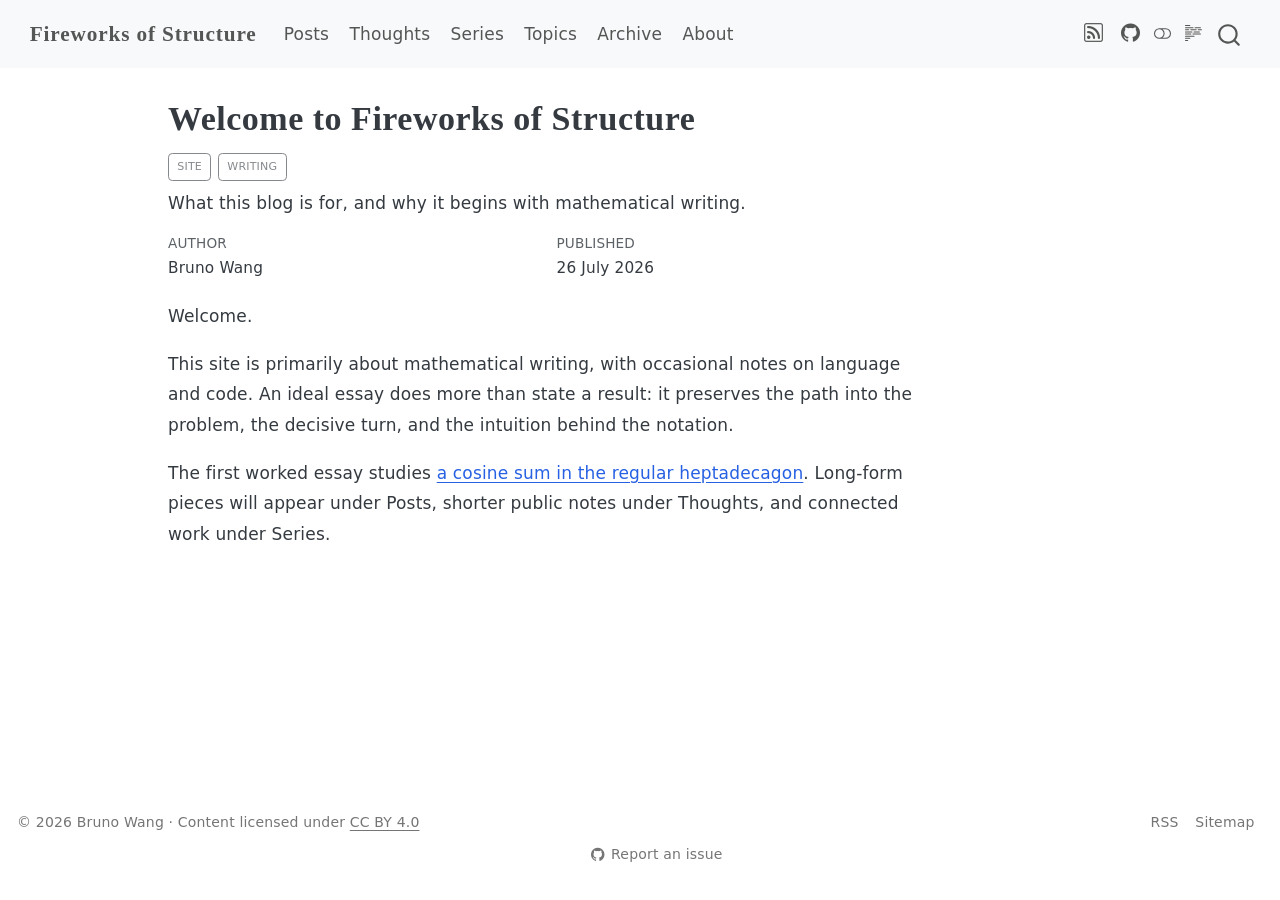
<file: thoughts/welcome.html>
<!DOCTYPE html>
<html xmlns="http://www.w3.org/1999/xhtml" lang="en-GB" xml:lang="en-GB"><head>

<meta charset="utf-8">
<meta name="generator" content="quarto-1.10.6">

<meta name="viewport" content="width=device-width, initial-scale=1.0, user-scalable=yes">

<meta name="author" content="Bruno Wang">
<meta name="dcterms.date" content="2026-07-26">
<meta name="description" content="What this blog is for, and why it begins with mathematical writing.">

<title>Welcome to Fireworks of Structure – Fireworks of Structure</title>
<style>
/* Default styles provided by pandoc.
** See https://pandoc.org/MANUAL.html#variables-for-html for config info.
*/
code{white-space: pre-wrap;}
span.smallcaps{font-variant: small-caps;}
div.columns{display: flex; gap: min(4vw, 1.5em);}
div.column{flex: auto; overflow-x: auto;}
div.hanging-indent{margin-left: 1.5em; text-indent: -1.5em;}
ul.task-list{list-style: none;}
ul.task-list li input[type="checkbox"] {
  width: 0.8em;
  margin: 0 0.8em 0.2em -1em; /* quarto-specific, see https://github.com/quarto-dev/quarto-cli/issues/4556 */ 
  vertical-align: middle;
}
</style>


<script src="../site_libs/quarto-nav/quarto-nav.js"></script>
<script src="../site_libs/quarto-nav/headroom.min.js"></script>
<script src="../site_libs/clipboard/clipboard.min.js"></script>
<script src="../site_libs/quarto-search/autocomplete.umd.js"></script>
<script src="../site_libs/quarto-search/fuse.min.js"></script>
<script src="../site_libs/quarto-search/quarto-search.js"></script>
<meta name="quarto:offset" content="../">
<link href="../assets/favicon.svg" rel="icon" type="image/svg+xml">
<script src="../site_libs/quarto-html/quarto.js" type="module"></script>
<script src="../site_libs/quarto-html/tabsets/tabsets.js" type="module"></script>
<script src="../site_libs/quarto-html/popper.min.js"></script>
<script src="../site_libs/quarto-html/tippy.umd.min.js"></script>
<script src="../site_libs/quarto-html/anchor.min.js"></script>
<link href="../site_libs/quarto-html/tippy.css" rel="stylesheet">
<link href="../site_libs/quarto-html/quarto-syntax-highlighting-f3517fa7b59a063ca68d0eb7c7d0f901.css" rel="stylesheet" class="quarto-color-scheme" id="quarto-text-highlighting-styles">
<link href="../site_libs/quarto-html/quarto-syntax-highlighting-dark-f236abc006fa325abc2ddd27ec4873a4.css" rel="stylesheet" class="quarto-color-scheme quarto-color-alternate" id="quarto-text-highlighting-styles">
<link href="../site_libs/quarto-html/quarto-syntax-highlighting-f3517fa7b59a063ca68d0eb7c7d0f901.css" rel="stylesheet" class="quarto-color-scheme-extra" id="quarto-text-highlighting-styles">
<script src="../site_libs/bootstrap/bootstrap.min.js"></script>
<link href="../site_libs/bootstrap/bootstrap-icons.css" rel="stylesheet">
<link href="../site_libs/bootstrap/bootstrap-e2d6bab3dda2f347fc4f0652a32d651c.min.css" rel="stylesheet" append-hash="true" class="quarto-color-scheme" id="quarto-bootstrap" data-mode="light">
<link href="../site_libs/bootstrap/bootstrap-dark-19a053b483ea9704d7180199ebb3c4b4.min.css" rel="stylesheet" append-hash="true" class="quarto-color-scheme quarto-color-alternate" id="quarto-bootstrap" data-mode="dark">
<link href="../site_libs/bootstrap/bootstrap-e2d6bab3dda2f347fc4f0652a32d651c.min.css" rel="stylesheet" append-hash="true" class="quarto-color-scheme-extra" id="quarto-bootstrap" data-mode="light">
<script id="quarto-search-options" type="application/json">{
  "location": "navbar",
  "copy-button": false,
  "collapse-after": 3,
  "panel-placement": "end",
  "type": "overlay",
  "limit": 50,
  "keyboard-shortcut": [
    "f",
    "/",
    "s"
  ],
  "language": {
    "search-no-results-text": "No results",
    "search-matching-documents-text": "matching documents",
    "search-copy-link-title": "Copy link to search",
    "search-hide-matches-text": "Hide additional matches",
    "search-more-match-text": "more match in this document",
    "search-more-matches-text": "more matches in this document",
    "search-clear-button-title": "Clear",
    "search-text-placeholder": "",
    "search-detached-cancel-button-title": "Cancel",
    "search-submit-button-title": "Submit",
    "search-label": "Search"
  }
}</script>
<style>html{ scroll-behavior: smooth; }</style>
<meta name="author" content="Bruno Wang">
<meta name="color-scheme" content="light dark">


<meta property="og:title" content="Welcome to Fireworks of Structure – Fireworks of Structure">
<meta property="og:description" content="What this blog is for, and why it begins with mathematical writing.">
<meta property="og:site_name" content="Fireworks of Structure">
<meta property="og:locale" content="en_GB">
<meta name="twitter:title" content="Welcome to Fireworks of Structure – Fireworks of Structure">
<meta name="twitter:description" content="What this blog is for, and why it begins with mathematical writing.">
<meta name="twitter:card" content="summary">
</head>

<body class="nav-fixed quarto-light"><script id="quarto-html-before-body" type="application/javascript">
    const toggleBodyColorMode = (bsSheetEl) => {
      const mode = bsSheetEl.getAttribute("data-mode");
      const bodyEl = window.document.querySelector("body");
      if (mode === "dark") {
        bodyEl.classList.add("quarto-dark");
        bodyEl.classList.remove("quarto-light");
      } else {
        bodyEl.classList.add("quarto-light");
        bodyEl.classList.remove("quarto-dark");
      }
    }
    const toggleBodyColorPrimary = () => {
      const bsSheetEl = window.document.querySelector("link#quarto-bootstrap:not([rel=disabled-stylesheet])");
      if (bsSheetEl) {
        toggleBodyColorMode(bsSheetEl);
      }
    }
    const setColorSchemeToggle = (alternate) => {
      const toggles = window.document.querySelectorAll('.quarto-color-scheme-toggle');
      for (let i=0; i < toggles.length; i++) {
        const toggle = toggles[i];
        if (toggle) {
          if (alternate) {
            toggle.classList.add("alternate");
          } else {
            toggle.classList.remove("alternate");
          }
        }
      }
    };
    const toggleColorMode = (alternate) => {
      // Switch the stylesheets
      const primaryStylesheets = window.document.querySelectorAll('link.quarto-color-scheme:not(.quarto-color-alternate)');
      const alternateStylesheets = window.document.querySelectorAll('link.quarto-color-scheme.quarto-color-alternate');
      manageTransitions('#quarto-margin-sidebar .nav-link', false);
      if (alternate) {
        // note: dark is layered on light, we don't disable primary!
        enableStylesheet(alternateStylesheets);
        for (const sheetNode of alternateStylesheets) {
          if (sheetNode.id === "quarto-bootstrap") {
            toggleBodyColorMode(sheetNode);
          }
        }
      } else {
        disableStylesheet(alternateStylesheets);
        enableStylesheet(primaryStylesheets)
        toggleBodyColorPrimary();
      }
      manageTransitions('#quarto-margin-sidebar .nav-link', true);
      // Switch the toggles
      setColorSchemeToggle(alternate)
      // Hack to workaround the fact that safari doesn't
      // properly recolor the scrollbar when toggling (#1455)
      if (navigator.userAgent.indexOf('Safari') > 0 && navigator.userAgent.indexOf('Chrome') == -1) {
        manageTransitions("body", false);
        window.scrollTo(0, 1);
        setTimeout(() => {
          window.scrollTo(0, 0);
          manageTransitions("body", true);
        }, 40);
      }
    }
    const disableStylesheet = (stylesheets) => {
      for (let i=0; i < stylesheets.length; i++) {
        const stylesheet = stylesheets[i];
        stylesheet.rel = 'disabled-stylesheet';
      }
    }
    const enableStylesheet = (stylesheets) => {
      for (let i=0; i < stylesheets.length; i++) {
        const stylesheet = stylesheets[i];
        if(stylesheet.rel !== 'stylesheet') { // for Chrome, which will still FOUC without this check
          stylesheet.rel = 'stylesheet';
        }
      }
    }
    const manageTransitions = (selector, allowTransitions) => {
      const els = window.document.querySelectorAll(selector);
      for (let i=0; i < els.length; i++) {
        const el = els[i];
        if (allowTransitions) {
          el.classList.remove('notransition');
        } else {
          el.classList.add('notransition');
        }
      }
    }
    const isFileUrl = () => {
      return window.location.protocol === 'file:';
    }
    const hasAlternateSentinel = () => {
      let styleSentinel = getColorSchemeSentinel();
      if (styleSentinel !== null) {
        return styleSentinel === "alternate";
      } else {
        return false;
      }
    }
    const setStyleSentinel = (alternate) => {
      const value = alternate ? "alternate" : "default";
      if (!isFileUrl()) {
        window.localStorage.setItem("quarto-color-scheme", value);
      } else {
        localAlternateSentinel = value;
      }
    }
    const getColorSchemeSentinel = () => {
      if (!isFileUrl()) {
        const storageValue = window.localStorage.getItem("quarto-color-scheme");
        return storageValue != null ? storageValue : localAlternateSentinel;
      } else {
        return localAlternateSentinel;
      }
    }
    const toggleGiscusIfUsed = (isAlternate, darkModeDefault) => {
      const baseTheme = document.querySelector('#giscus-base-theme')?.value ?? 'light';
      const alternateTheme = document.querySelector('#giscus-alt-theme')?.value ?? 'dark';
      let newTheme = '';
      if(authorPrefersDark) {
        newTheme = isAlternate ? baseTheme : alternateTheme;
      } else {
        newTheme = isAlternate ? alternateTheme : baseTheme;
      }
      const changeGiscusTheme = () => {
        // From: https://github.com/giscus/giscus/issues/336
        const sendMessage = (message) => {
          const iframe = document.querySelector('iframe.giscus-frame');
          if (!iframe) return;
          iframe.contentWindow.postMessage({ giscus: message }, 'https://giscus.app');
        }
        sendMessage({
          setConfig: {
            theme: newTheme
          }
        });
      }
      const isGiscussLoaded = window.document.querySelector('iframe.giscus-frame') !== null;
      if (isGiscussLoaded) {
        changeGiscusTheme();
      }
    };
    const authorPrefersDark = false;
    const darkModeDefault = authorPrefersDark;
      document.querySelector('link#quarto-text-highlighting-styles.quarto-color-scheme-extra').rel = 'disabled-stylesheet';
      document.querySelector('link#quarto-bootstrap.quarto-color-scheme-extra').rel = 'disabled-stylesheet';
    let localAlternateSentinel = darkModeDefault ? 'alternate' : 'default';
    // Dark / light mode switch
    window.quartoToggleColorScheme = () => {
      // Read the current dark / light value
      let toAlternate = !hasAlternateSentinel();
      toggleColorMode(toAlternate);
      setStyleSentinel(toAlternate);
      toggleGiscusIfUsed(toAlternate, darkModeDefault);
      window.dispatchEvent(new Event('resize'));
    };
    // Switch to dark mode if need be
    if (hasAlternateSentinel()) {
      toggleColorMode(true);
    } else {
      toggleColorMode(false);
    }
  </script>

<div id="quarto-search-results"></div>
  <header id="quarto-header" class="headroom fixed-top">
    <nav class="navbar navbar-expand-lg " data-bs-theme="dark">
      <div class="navbar-container container-fluid">
      <div class="navbar-brand-container mx-auto">
    <a class="navbar-brand" href="../index.html">
    <span class="navbar-title">Fireworks of Structure</span>
    </a>
  </div>
            <div id="quarto-search" class="" title="Search"></div>
          <button class="navbar-toggler" type="button" data-bs-toggle="collapse" data-bs-target="#navbarCollapse" aria-controls="navbarCollapse" role="menu" aria-expanded="false" aria-label="Toggle navigation" onclick="if (window.quartoToggleHeadroom) { window.quartoToggleHeadroom(); }">
  <span class="navbar-toggler-icon"></span>
</button>
          <div class="collapse navbar-collapse" id="navbarCollapse">
            <ul class="navbar-nav navbar-nav-scroll me-auto">
  <li class="nav-item">
    <a class="nav-link" href="../posts/index.html"> 
<span class="menu-text">Posts</span></a>
  </li>  
  <li class="nav-item">
    <a class="nav-link" href="../thoughts/index.html"> 
<span class="menu-text">Thoughts</span></a>
  </li>  
  <li class="nav-item">
    <a class="nav-link" href="../series/index.html"> 
<span class="menu-text">Series</span></a>
  </li>  
  <li class="nav-item">
    <a class="nav-link" href="../topics.html"> 
<span class="menu-text">Topics</span></a>
  </li>  
  <li class="nav-item">
    <a class="nav-link" href="../archive.html"> 
<span class="menu-text">Archive</span></a>
  </li>  
  <li class="nav-item">
    <a class="nav-link" href="../about.html"> 
<span class="menu-text">About</span></a>
  </li>  
</ul>
            <ul class="navbar-nav navbar-nav-scroll ms-auto">
  <li class="nav-item compact">
    <a class="nav-link" href="../index.xml"> <i class="bi bi-rss" role="img" aria-label="RSS">
</i> 
<span class="menu-text"></span></a>
  </li>  
  <li class="nav-item compact">
    <a class="nav-link" href="https://github.com/baindeglace/structure-fireworks"> <i class="bi bi-github" role="img" aria-label="GitHub">
</i> 
<span class="menu-text"></span></a>
  </li>  
</ul>
          </div> <!-- /navcollapse -->
            <div class="quarto-navbar-tools">
  <a href="" class="quarto-color-scheme-toggle quarto-navigation-tool  px-1" onclick="window.quartoToggleColorScheme(); return false;" title="Toggle dark mode"><i class="bi"></i></a>
  <a href="" class="quarto-reader-toggle quarto-navigation-tool px-1" onclick="window.quartoToggleReader(); return false;" title="Toggle reader mode">
  <div class="quarto-reader-toggle-btn">
  <i class="bi"></i>
  </div>
</a>
</div>
      </div> <!-- /container-fluid -->
    </nav>
</header>
<!-- content -->
<div id="quarto-content" class="quarto-container page-columns page-rows-contents page-layout-article page-navbar">
<!-- sidebar -->
<!-- margin-sidebar -->
    <div id="quarto-margin-sidebar" class="sidebar margin-sidebar zindex-bottom">
        
    </div>
<!-- main -->
<main class="content" id="quarto-document-content">


<header id="title-block-header" class="quarto-title-block default">
<div class="quarto-title">
<h1 class="title">Welcome to Fireworks of Structure</h1>
  <div class="quarto-categories">
    <div class="quarto-category">Site</div>
    <div class="quarto-category">Writing</div>
  </div>
  </div>

<div>
  <div class="description">
    What this blog is for, and why it begins with mathematical writing.
  </div>
</div>


<div class="quarto-title-meta">

    <div>
    <div class="quarto-title-meta-heading">Author</div>
    <div class="quarto-title-meta-contents">
             <p>Bruno Wang </p>
          </div>
  </div>
    
    <div>
    <div class="quarto-title-meta-heading">Published</div>
    <div class="quarto-title-meta-contents">
      <p class="date">26 July 2026</p>
    </div>
  </div>
  
    
  </div>
  


</header>


<p>Welcome.</p>
<p>This site is primarily about mathematical writing, with occasional notes on language and code. An ideal essay does more than state a result: it preserves the path into the problem, the decisive turn, and the intuition behind the notation.</p>
<p>The first worked essay studies <a href="../posts/cosine-sum-17/index.html">a cosine sum in the regular heptadecagon</a>. Long-form pieces will appear under Posts, shorter public notes under Thoughts, and connected work under Series.</p>



<a onclick="window.scrollTo(0, 0); return false;" role="button" id="quarto-back-to-top"><i class="bi bi-arrow-up"></i> Back to top</a></main> <!-- /main -->
<script id="quarto-html-after-body" type="application/javascript">
  window.document.addEventListener("DOMContentLoaded", function (event) {
    // Ensure there is a toggle, if there isn't float one in the top right
    if (window.document.querySelector('.quarto-color-scheme-toggle') === null) {
      const a = window.document.createElement('a');
      a.classList.add('top-right');
      a.classList.add('quarto-color-scheme-toggle');
      a.href = "";
      a.onclick = function() { try { window.quartoToggleColorScheme(); } catch {} return false; };
      const i = window.document.createElement("i");
      i.classList.add('bi');
      a.appendChild(i);
      window.document.body.appendChild(a);
    }
    setColorSchemeToggle(hasAlternateSentinel())
    const icon = "";
    const anchorJS = new window.AnchorJS();
    anchorJS.options = {
      placement: 'right',
      icon: icon
    };
    anchorJS.add('.anchored');
    const isCodeAnnotation = (el) => {
      for (const clz of el.classList) {
        if (clz.startsWith('code-annotation-')) {                     
          return true;
        }
      }
      return false;
    }
    const onCopySuccess = function(e) {
      // button target
      const button = e.trigger;
      // don't keep focus
      button.blur();
      // flash "checked"
      button.classList.add('code-copy-button-checked');
      var currentTitle = button.getAttribute("title");
      button.setAttribute("title", "Copied!");
      let tooltip;
      if (window.bootstrap) {
        button.setAttribute("data-bs-toggle", "tooltip");
        button.setAttribute("data-bs-placement", "left");
        button.setAttribute("data-bs-title", "Copied!");
        tooltip = new bootstrap.Tooltip(button, 
          { trigger: "manual", 
            customClass: "code-copy-button-tooltip",
            offset: [0, -8]});
        tooltip.show();    
      }
      setTimeout(function() {
        if (tooltip) {
          tooltip.hide();
          button.removeAttribute("data-bs-title");
          button.removeAttribute("data-bs-toggle");
          button.removeAttribute("data-bs-placement");
        }
        button.setAttribute("title", currentTitle);
        button.classList.remove('code-copy-button-checked');
      }, 1000);
      // clear code selection
      e.clearSelection();
    }
    const getTextToCopy = function(trigger) {
      const outerScaffold = trigger.parentElement.cloneNode(true);
      const codeEl = outerScaffold.querySelector('code');
      for (const childEl of codeEl.children) {
        if (isCodeAnnotation(childEl)) {
          childEl.remove();
        }
      }
      return codeEl.innerText;
    }
    const clipboard = new window.ClipboardJS('.code-copy-button:not([data-in-quarto-modal])', {
      text: getTextToCopy
    });
    clipboard.on('success', onCopySuccess);
    if (window.document.getElementById('quarto-embedded-source-code-modal')) {
      const clipboardModal = new window.ClipboardJS('.code-copy-button[data-in-quarto-modal]', {
        text: getTextToCopy,
        container: window.document.getElementById('quarto-embedded-source-code-modal')
      });
      clipboardModal.on('success', onCopySuccess);
    }
      var localhostRegex = new RegExp(/^(?:http|https):\/\/localhost\:?[0-9]*\//);
      var mailtoRegex = new RegExp(/^mailto:/);
        var filterRegex = new RegExp("https:\/\/baindeglace\.github\.io\/structure-fireworks\/");
      var isInternal = (href) => {
          return filterRegex.test(href) || localhostRegex.test(href) || mailtoRegex.test(href);
      }
      // Inspect non-navigation links and adorn them if external
     var links = window.document.querySelectorAll('a[href]:not(.nav-link):not(.navbar-brand):not(.toc-action):not(.sidebar-link):not(.sidebar-item-toggle):not(.pagination-link):not(.no-external):not([aria-hidden]):not(.dropdown-item):not(.quarto-navigation-tool):not(.about-link)');
      for (var i=0; i<links.length; i++) {
        const link = links[i];
        if (!isInternal(link.href)) {
          // undo the damage that might have been done by quarto-nav.js in the case of
          // links that we want to consider external
          if (link.dataset.originalHref !== undefined) {
            link.href = link.dataset.originalHref;
          }
            // target, if specified
            link.setAttribute("target", "_blank");
            if (link.getAttribute("rel") === null) {
              link.setAttribute("rel", "noopener");
            }
        }
      }
    function tippyHover(el, contentFn, onTriggerFn, onUntriggerFn) {
      const config = {
        allowHTML: true,
        maxWidth: 500,
        delay: 100,
        arrow: false,
        appendTo: function(el) {
            return el.parentElement;
        },
        interactive: true,
        interactiveBorder: 10,
        theme: 'quarto',
        placement: 'bottom-start',
      };
      if (contentFn) {
        config.content = contentFn;
      }
      if (onTriggerFn) {
        config.onTrigger = onTriggerFn;
      }
      if (onUntriggerFn) {
        config.onUntrigger = onUntriggerFn;
      }
      window.tippy(el, config); 
    }
    const noterefs = window.document.querySelectorAll('a[role="doc-noteref"]');
    for (var i=0; i<noterefs.length; i++) {
      const ref = noterefs[i];
      tippyHover(ref, function() {
        // use id or data attribute instead here
        let href = ref.getAttribute('data-footnote-href') || ref.getAttribute('href');
        try { href = new URL(href).hash; } catch {}
        const id = href.replace(/^#\/?/, "");
        const note = window.document.getElementById(id);
        if (note) {
          return note.innerHTML;
        } else {
          return "";
        }
      });
    }
    const xrefs = window.document.querySelectorAll('a.quarto-xref');
    const processXRef = (id, note) => {
      // Strip column container classes
      const stripColumnClz = (el) => {
        el.classList.remove("page-full", "page-columns");
        if (el.children) {
          for (const child of el.children) {
            stripColumnClz(child);
          }
        }
      }
      stripColumnClz(note)
      if (id === null || id.startsWith('sec-')) {
        // Special case sections, only their first couple elements
        const container = document.createElement("div");
        if (note.children && note.children.length > 2) {
          container.appendChild(note.children[0].cloneNode(true));
          for (let i = 1; i < note.children.length; i++) {
            const child = note.children[i];
            if (child.tagName === "P" && child.innerText === "") {
              continue;
            } else {
              container.appendChild(child.cloneNode(true));
              break;
            }
          }
          if (window.Quarto?.typesetMath) {
            window.Quarto.typesetMath(container);
          }
          return container.innerHTML
        } else {
          if (window.Quarto?.typesetMath) {
            window.Quarto.typesetMath(note);
          }
          return note.innerHTML;
        }
      } else {
        // Remove any anchor links if they are present
        const anchorLink = note.querySelector('a.anchorjs-link');
        if (anchorLink) {
          anchorLink.remove();
        }
        if (window.Quarto?.typesetMath) {
          window.Quarto.typesetMath(note);
        }
        if (note.classList.contains("callout")) {
          return note.outerHTML;
        } else {
          return note.innerHTML;
        }
      }
    }
    for (var i=0; i<xrefs.length; i++) {
      const xref = xrefs[i];
      tippyHover(xref, undefined, function(instance) {
        instance.disable();
        let url = xref.getAttribute('href');
        let hash = undefined; 
        if (url.startsWith('#')) {
          hash = url;
        } else {
          try { hash = new URL(url).hash; } catch {}
        }
        if (hash) {
          const id = hash.replace(/^#\/?/, "");
          const note = window.document.getElementById(id);
          if (note !== null) {
            try {
              const html = processXRef(id, note.cloneNode(true));
              instance.setContent(html);
            } finally {
              instance.enable();
              instance.show();
            }
          } else {
            // See if we can fetch this
            fetch(url.split('#')[0])
            .then(res => res.text())
            .then(html => {
              const parser = new DOMParser();
              const htmlDoc = parser.parseFromString(html, "text/html");
              const note = htmlDoc.getElementById(id);
              if (note !== null) {
                const html = processXRef(id, note);
                instance.setContent(html);
              } 
            }).finally(() => {
              instance.enable();
              instance.show();
            });
          }
        } else {
          // See if we can fetch a full url (with no hash to target)
          // This is a special case and we should probably do some content thinning / targeting
          fetch(url)
          .then(res => res.text())
          .then(html => {
            const parser = new DOMParser();
            const htmlDoc = parser.parseFromString(html, "text/html");
            const note = htmlDoc.querySelector('main.content');
            if (note !== null) {
              // This should only happen for chapter cross references
              // (since there is no id in the URL)
              // remove the first header
              if (note.children.length > 0 && note.children[0].tagName === "HEADER") {
                note.children[0].remove();
              }
              const html = processXRef(null, note);
              instance.setContent(html);
            } 
          }).finally(() => {
            instance.enable();
            instance.show();
          });
        }
      }, function(instance) {
      });
    }
        let selectedAnnoteEl;
        const selectorForAnnotation = ( cell, annotation) => {
          let cellAttr = 'data-code-cell="' + cell + '"';
          let lineAttr = 'data-code-annotation="' +  annotation + '"';
          const selector = 'span[' + cellAttr + '][' + lineAttr + ']';
          return selector;
        }
        const selectCodeLines = (annoteEl) => {
          const doc = window.document;
          const targetCell = annoteEl.getAttribute("data-target-cell");
          const targetAnnotation = annoteEl.getAttribute("data-target-annotation");
          const annoteSpan = window.document.querySelector(selectorForAnnotation(targetCell, targetAnnotation));
          const lines = annoteSpan.getAttribute("data-code-lines").split(",");
          const lineIds = lines.map((line) => {
            return targetCell + "-" + line;
          })
          let top = null;
          let height = null;
          let parent = null;
          if (lineIds.length > 0) {
              //compute the position of the single el (top and bottom and make a div)
              const el = window.document.getElementById(lineIds[0]);
              top = el.offsetTop;
              height = el.offsetHeight;
              parent = el.parentElement.parentElement;
            if (lineIds.length > 1) {
              const lastEl = window.document.getElementById(lineIds[lineIds.length - 1]);
              const bottom = lastEl.offsetTop + lastEl.offsetHeight;
              height = bottom - top;
            }
            if (top !== null && height !== null && parent !== null) {
              // cook up a div (if necessary) and position it 
              let div = window.document.getElementById("code-annotation-line-highlight");
              if (div === null) {
                div = window.document.createElement("div");
                div.setAttribute("id", "code-annotation-line-highlight");
                div.style.position = 'absolute';
                parent.appendChild(div);
              }
              div.style.top = top - 2 + "px";
              div.style.height = height + 4 + "px";
              div.style.left = 0;
              let gutterDiv = window.document.getElementById("code-annotation-line-highlight-gutter");
              if (gutterDiv === null) {
                gutterDiv = window.document.createElement("div");
                gutterDiv.setAttribute("id", "code-annotation-line-highlight-gutter");
                gutterDiv.style.position = 'absolute';
                const codeCell = window.document.getElementById(targetCell);
                const gutter = codeCell.querySelector('.code-annotation-gutter');
                gutter.appendChild(gutterDiv);
              }
              gutterDiv.style.top = top - 2 + "px";
              gutterDiv.style.height = height + 4 + "px";
            }
            selectedAnnoteEl = annoteEl;
          }
        };
        const unselectCodeLines = () => {
          const elementsIds = ["code-annotation-line-highlight", "code-annotation-line-highlight-gutter"];
          elementsIds.forEach((elId) => {
            const div = window.document.getElementById(elId);
            if (div) {
              div.remove();
            }
          });
          selectedAnnoteEl = undefined;
        };
          // Handle positioning of the toggle
      window.addEventListener(
        "resize",
        throttle(() => {
          elRect = undefined;
          if (selectedAnnoteEl) {
            selectCodeLines(selectedAnnoteEl);
          }
        }, 10)
      );
      function throttle(fn, ms) {
      let throttle = false;
      let timer;
        return (...args) => {
          if(!throttle) { // first call gets through
              fn.apply(this, args);
              throttle = true;
          } else { // all the others get throttled
              if(timer) clearTimeout(timer); // cancel #2
              timer = setTimeout(() => {
                fn.apply(this, args);
                timer = throttle = false;
              }, ms);
          }
        };
      }
        // Attach click handler to the DT
        const annoteDls = window.document.querySelectorAll('dt[data-target-cell]');
        for (const annoteDlNode of annoteDls) {
          annoteDlNode.addEventListener('click', (event) => {
            const clickedEl = event.target;
            if (clickedEl !== selectedAnnoteEl) {
              unselectCodeLines();
              const activeEl = window.document.querySelector('dt[data-target-cell].code-annotation-active');
              if (activeEl) {
                activeEl.classList.remove('code-annotation-active');
              }
              selectCodeLines(clickedEl);
              clickedEl.classList.add('code-annotation-active');
            } else {
              // Unselect the line
              unselectCodeLines();
              clickedEl.classList.remove('code-annotation-active');
            }
          });
        }
    const findCites = (el) => {
      const parentEl = el.parentElement;
      if (parentEl) {
        const cites = parentEl.dataset.cites;
        if (cites) {
          return {
            el,
            cites: cites.split(' ')
          };
        } else {
          return findCites(el.parentElement)
        }
      } else {
        return undefined;
      }
    };
    var bibliorefs = window.document.querySelectorAll('a[role="doc-biblioref"]');
    for (var i=0; i<bibliorefs.length; i++) {
      const ref = bibliorefs[i];
      const citeInfo = findCites(ref);
      if (citeInfo) {
        tippyHover(citeInfo.el, function() {
          var popup = window.document.createElement('div');
          citeInfo.cites.forEach(function(cite) {
            var citeDiv = window.document.createElement('div');
            citeDiv.classList.add('hanging-indent');
            citeDiv.classList.add('csl-entry');
            var biblioDiv = window.document.getElementById('ref-' + cite);
            if (biblioDiv) {
              citeDiv.innerHTML = biblioDiv.innerHTML;
            }
            popup.appendChild(citeDiv);
          });
          return popup.innerHTML;
        });
      }
    }
  });
  </script>
</div> <!-- /content -->
<footer class="footer">
  <div class="nav-footer">
    <div class="nav-footer-left">
<p>© 2026 Bruno Wang · Content licensed under <a href="https://creativecommons.org/licenses/by/4.0/">CC BY 4.0</a></p>
</div>   
    <div class="nav-footer-center">
      &nbsp;
    <div class="toc-actions"><ul><li><a href="https://github.com/baindeglace/structure-fireworks/issues/new" class="toc-action"><i class="bi bi-github"></i>Report an issue</a></li></ul></div></div>
    <div class="nav-footer-right">
      <ul class="footer-items list-unstyled">
    <li class="nav-item">
    <a class="nav-link" href="../index.xml">
<p>RSS</p>
</a>
  </li>  
    <li class="nav-item">
    <a class="nav-link" href="../sitemap.xml">
<p>Sitemap</p>
</a>
  </li>  
</ul>
    </div>
  </div>
</footer>




<script src="../site_libs/quarto-html/zenscroll-min.js"></script>
</body></html>
</file>
<file: site_libs/quarto-html/tippy.css>
.tippy-box[data-animation=fade][data-state=hidden]{opacity:0}[data-tippy-root]{max-width:calc(100vw - 10px)}.tippy-box{position:relative;background-color:#333;color:#fff;border-radius:4px;font-size:14px;line-height:1.4;white-space:normal;outline:0;transition-property:transform,visibility,opacity}.tippy-box[data-placement^=top]>.tippy-arrow{bottom:0}.tippy-box[data-placement^=top]>.tippy-arrow:before{bottom:-7px;left:0;border-width:8px 8px 0;border-top-color:initial;transform-origin:center top}.tippy-box[data-placement^=bottom]>.tippy-arrow{top:0}.tippy-box[data-placement^=bottom]>.tippy-arrow:before{top:-7px;left:0;border-width:0 8px 8px;border-bottom-color:initial;transform-origin:center bottom}.tippy-box[data-placement^=left]>.tippy-arrow{right:0}.tippy-box[data-placement^=left]>.tippy-arrow:before{border-width:8px 0 8px 8px;border-left-color:initial;right:-7px;transform-origin:center left}.tippy-box[data-placement^=right]>.tippy-arrow{left:0}.tippy-box[data-placement^=right]>.tippy-arrow:before{left:-7px;border-width:8px 8px 8px 0;border-right-color:initial;transform-origin:center right}.tippy-box[data-inertia][data-state=visible]{transition-timing-function:cubic-bezier(.54,1.5,.38,1.11)}.tippy-arrow{width:16px;height:16px;color:#333}.tippy-arrow:before{content:"";position:absolute;border-color:transparent;border-style:solid}.tippy-content{position:relative;padding:5px 9px;z-index:1}
</file>
<file: site_libs/quarto-html/quarto-syntax-highlighting-f3517fa7b59a063ca68d0eb7c7d0f901.css>
/* quarto syntax highlight colors */
:root {
  --quarto-hl-ot-color: #003B4F;
  --quarto-hl-at-color: #657422;
  --quarto-hl-ss-color: #20794D;
  --quarto-hl-an-color: #5E5E5E;
  --quarto-hl-fu-color: #4758AB;
  --quarto-hl-st-color: #20794D;
  --quarto-hl-cf-color: #003B4F;
  --quarto-hl-op-color: #5E5E5E;
  --quarto-hl-er-color: #AD0000;
  --quarto-hl-bn-color: #AD0000;
  --quarto-hl-al-color: #AD0000;
  --quarto-hl-va-color: #111111;
  --quarto-hl-bu-color: inherit;
  --quarto-hl-ex-color: inherit;
  --quarto-hl-pp-color: #AD0000;
  --quarto-hl-in-color: #5E5E5E;
  --quarto-hl-vs-color: #20794D;
  --quarto-hl-wa-color: #5E5E5E;
  --quarto-hl-do-color: #5E5E5E;
  --quarto-hl-im-color: #00769E;
  --quarto-hl-ch-color: #20794D;
  --quarto-hl-dt-color: #AD0000;
  --quarto-hl-fl-color: #AD0000;
  --quarto-hl-co-color: #5E5E5E;
  --quarto-hl-cv-color: #5E5E5E;
  --quarto-hl-cn-color: #8f5902;
  --quarto-hl-sc-color: #5E5E5E;
  --quarto-hl-dv-color: #AD0000;
  --quarto-hl-kw-color: #003B4F;
}

/* other quarto variables */
:root {
  --quarto-font-monospace: "Iosevka", "Cascadia Code", "SFMono-Regular", Consolas, monospace;
}

/* syntax highlight based on Pandoc's rules */
pre > code.sourceCode > span {
  color: #003B4F;
}

code.sourceCode > span {
  color: #003B4F;
}

div.sourceCode,
div.sourceCode pre.sourceCode {
  color: #003B4F;
}

/* Normal */
code span {
  color: #003B4F;
}

/* Alert */
code span.al {
  color: #AD0000;
  font-style: inherit;
}

/* Annotation */
code span.an {
  color: #5E5E5E;
  font-style: inherit;
}

/* Attribute */
code span.at {
  color: #657422;
  font-style: inherit;
}

/* BaseN */
code span.bn {
  color: #AD0000;
  font-style: inherit;
}

/* BuiltIn */
code span.bu {
  font-style: inherit;
}

/* ControlFlow */
code span.cf {
  color: #003B4F;
  font-weight: bold;
  font-style: inherit;
}

/* Char */
code span.ch {
  color: #20794D;
  font-style: inherit;
}

/* Constant */
code span.cn {
  color: #8f5902;
  font-style: inherit;
}

/* Comment */
code span.co {
  color: #5E5E5E;
  font-style: inherit;
}

/* CommentVar */
code span.cv {
  color: #5E5E5E;
  font-style: italic;
}

/* Documentation */
code span.do {
  color: #5E5E5E;
  font-style: italic;
}

/* DataType */
code span.dt {
  color: #AD0000;
  font-style: inherit;
}

/* DecVal */
code span.dv {
  color: #AD0000;
  font-style: inherit;
}

/* Error */
code span.er {
  color: #AD0000;
  font-style: inherit;
}

/* Extension */
code span.ex {
  font-style: inherit;
}

/* Float */
code span.fl {
  color: #AD0000;
  font-style: inherit;
}

/* Function */
code span.fu {
  color: #4758AB;
  font-style: inherit;
}

/* Import */
code span.im {
  color: #00769E;
  font-style: inherit;
}

/* Information */
code span.in {
  color: #5E5E5E;
  font-style: inherit;
}

/* Keyword */
code span.kw {
  color: #003B4F;
  font-weight: bold;
  font-style: inherit;
}

/* Operator */
code span.op {
  color: #5E5E5E;
  font-style: inherit;
}

/* Other */
code span.ot {
  color: #003B4F;
  font-style: inherit;
}

/* Preprocessor */
code span.pp {
  color: #AD0000;
  font-style: inherit;
}

/* SpecialChar */
code span.sc {
  color: #5E5E5E;
  font-style: inherit;
}

/* SpecialString */
code span.ss {
  color: #20794D;
  font-style: inherit;
}

/* String */
code span.st {
  color: #20794D;
  font-style: inherit;
}

/* Variable */
code span.va {
  color: #111111;
  font-style: inherit;
}

/* VerbatimString */
code span.vs {
  color: #20794D;
  font-style: inherit;
}

/* Warning */
code span.wa {
  color: #5E5E5E;
  font-style: italic;
}

.prevent-inlining {
  content: "</";
}

/*# sourceMappingURL=8bf9cbe53fd91efc316ea48e7dab2e34.css.map */
</file>
<file: site_libs/quarto-html/quarto-syntax-highlighting-dark-f236abc006fa325abc2ddd27ec4873a4.css>
/* quarto syntax highlight colors */
:root {
  --quarto-hl-al-color: #f07178;
  --quarto-hl-an-color: #d4d0ab;
  --quarto-hl-at-color: #00e0e0;
  --quarto-hl-bn-color: #d4d0ab;
  --quarto-hl-bu-color: #abe338;
  --quarto-hl-ch-color: #abe338;
  --quarto-hl-co-color: #f8f8f2;
  --quarto-hl-cv-color: #ffd700;
  --quarto-hl-cn-color: #ffd700;
  --quarto-hl-cf-color: #ffa07a;
  --quarto-hl-dt-color: #ffa07a;
  --quarto-hl-dv-color: #d4d0ab;
  --quarto-hl-do-color: #f8f8f2;
  --quarto-hl-er-color: #f07178;
  --quarto-hl-ex-color: #00e0e0;
  --quarto-hl-fl-color: #d4d0ab;
  --quarto-hl-fu-color: #ffa07a;
  --quarto-hl-im-color: #abe338;
  --quarto-hl-in-color: #d4d0ab;
  --quarto-hl-kw-color: #ffa07a;
  --quarto-hl-op-color: #ffa07a;
  --quarto-hl-ot-color: #00e0e0;
  --quarto-hl-pp-color: #dcc6e0;
  --quarto-hl-re-color: #00e0e0;
  --quarto-hl-sc-color: #abe338;
  --quarto-hl-ss-color: #abe338;
  --quarto-hl-st-color: #abe338;
  --quarto-hl-va-color: #00e0e0;
  --quarto-hl-vs-color: #abe338;
  --quarto-hl-wa-color: #dcc6e0;
}

/* other quarto variables */
:root {
  --quarto-font-monospace: "Iosevka", "Cascadia Code", "SFMono-Regular", Consolas, monospace;
}

/* syntax highlight based on Pandoc's rules */
pre > code.sourceCode > span {
  color: #f8f8f2;
}

code.sourceCode > span {
  color: #f8f8f2;
}

div.sourceCode,
div.sourceCode pre.sourceCode {
  color: #f8f8f2;
}

/* Normal */
code span {
  color: #f8f8f2;
}

/* Alert */
code span.al {
  color: #f07178;
}

/* Annotation */
code span.an {
  color: #d4d0ab;
}

/* Attribute */
code span.at {
  color: #00e0e0;
}

/* BaseN */
code span.bn {
  color: #d4d0ab;
}

/* BuiltIn */
code span.bu {
  color: #abe338;
}

/* ControlFlow */
code span.cf {
  font-weight: bold;
  color: #ffa07a;
}

/* Char */
code span.ch {
  color: #abe338;
}

/* Constant */
code span.cn {
  color: #ffd700;
}

/* Comment */
code span.co {
  font-style: italic;
  color: #f8f8f2;
}

/* CommentVar */
code span.cv {
  color: #ffd700;
}

/* Documentation */
code span.do {
  color: #f8f8f2;
}

/* DataType */
code span.dt {
  color: #ffa07a;
}

/* DecVal */
code span.dv {
  color: #d4d0ab;
}

/* Error */
code span.er {
  color: #f07178;
  text-decoration: underline;
}

/* Extension */
code span.ex {
  font-weight: bold;
  color: #00e0e0;
}

/* Float */
code span.fl {
  color: #d4d0ab;
}

/* Function */
code span.fu {
  color: #ffa07a;
}

/* Import */
code span.im {
  color: #abe338;
}

/* Information */
code span.in {
  color: #d4d0ab;
}

/* Keyword */
code span.kw {
  font-weight: bold;
  color: #ffa07a;
}

/* Operator */
code span.op {
  color: #ffa07a;
}

/* Other */
code span.ot {
  color: #00e0e0;
}

/* Preprocessor */
code span.pp {
  color: #dcc6e0;
}

/* RegionMarker */
code span.re {
  background-color: #f8f8f2;
  color: #00e0e0;
}

/* SpecialChar */
code span.sc {
  color: #abe338;
}

/* SpecialString */
code span.ss {
  color: #abe338;
}

/* String */
code span.st {
  color: #abe338;
}

/* Variable */
code span.va {
  color: #00e0e0;
}

/* VerbatimString */
code span.vs {
  color: #abe338;
}

/* Warning */
code span.wa {
  color: #dcc6e0;
}

.prevent-inlining {
  content: "</";
}

/*# sourceMappingURL=c6c534b589aabccc111b181255d5b7fd.css.map */
</file>
